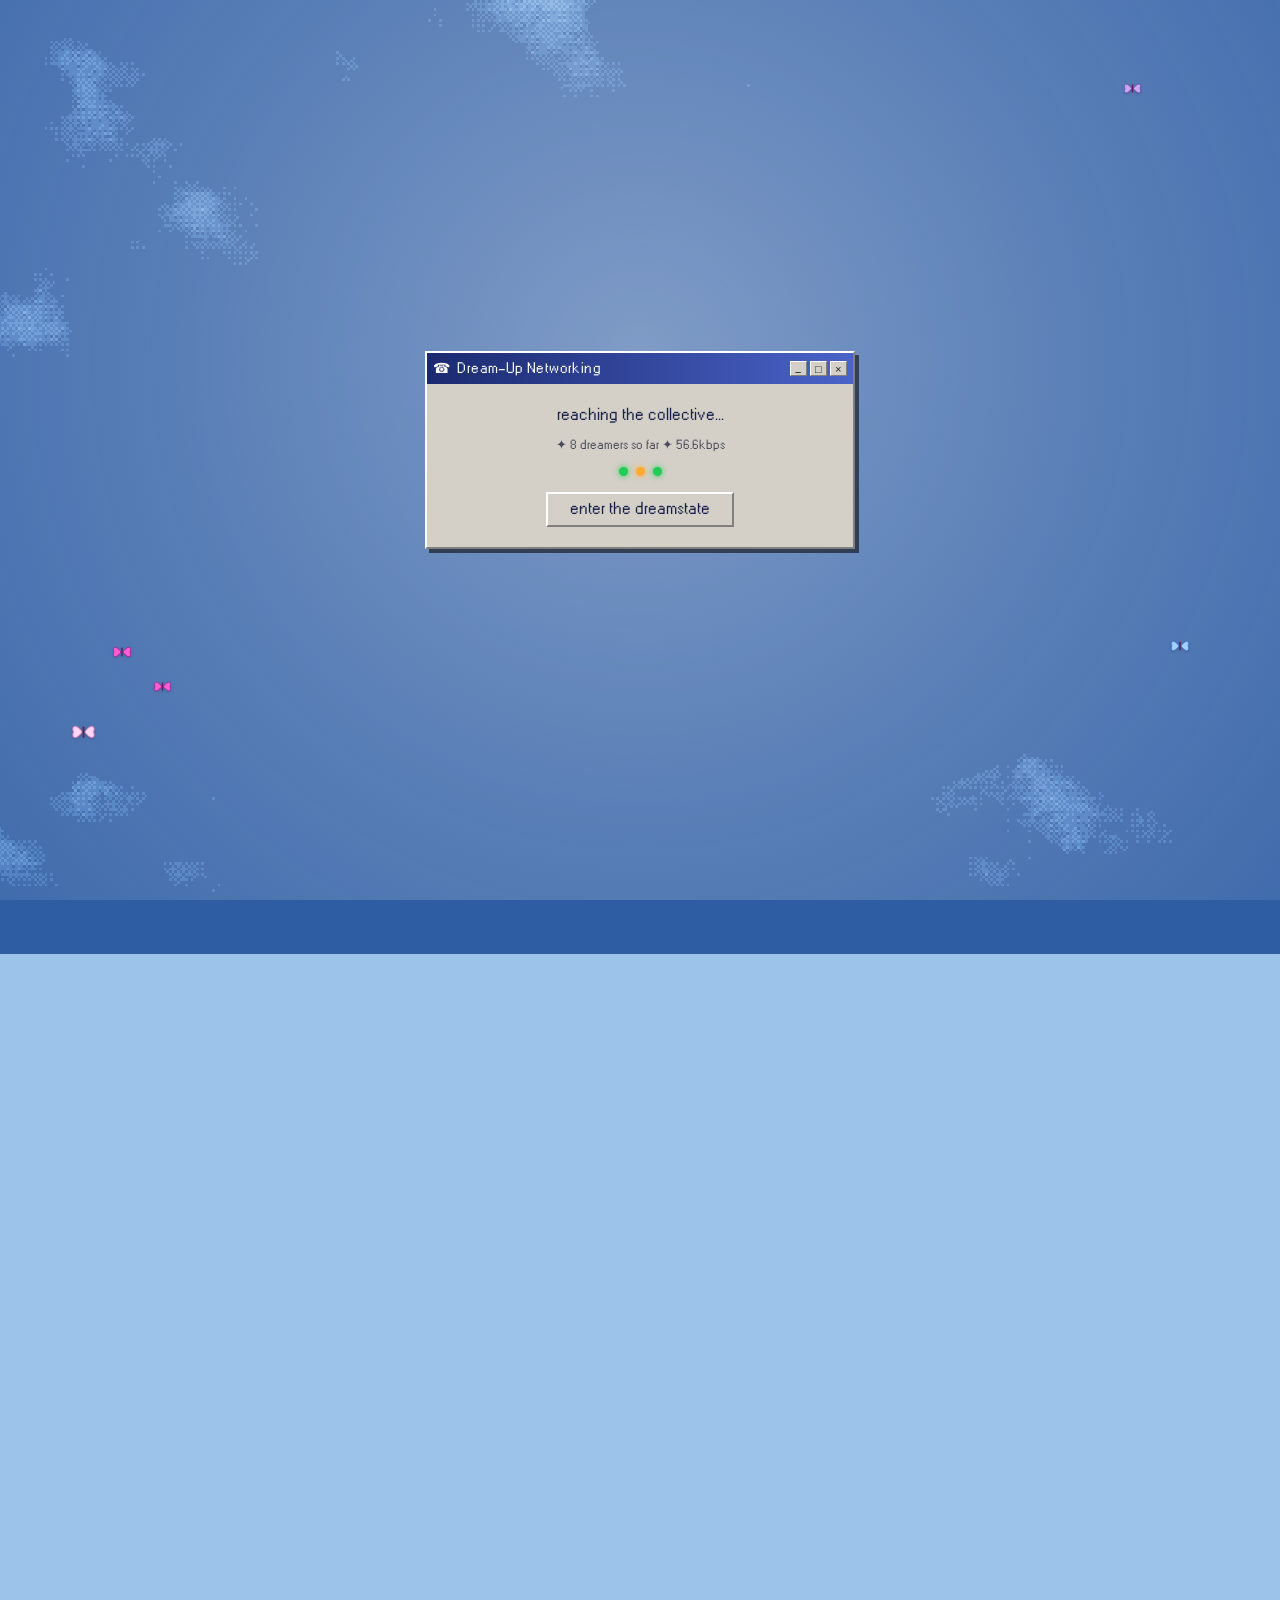
<file: index.html>
<!DOCTYPE html>
<html lang="en">
  <head>
    <meta charset="UTF-8" />
    <meta name="viewport" content="width=device-width, initial-scale=1.0, viewport-fit=cover" />
    <link rel="icon" type="image/png" href="./favicon.png" />
    <link rel="apple-touch-icon" href="./favicon.png" />
    <title>it came to me in a dream ✦ dreamspace®</title>
    <meta
      name="description"
      content="it came to me in a dream, an EP by nabii. It started as a dream and now it collects them."
    />
    <script type="module" crossorigin src="./assets/main-CvDB3lQh.js"></script>
    <link rel="modulepreload" crossorigin href="./assets/modulepreload-polyfill-B5Qt9EMX.js">
    <link rel="stylesheet" crossorigin href="./assets/main-R7HRUfw2.css">
  </head>
  <body>
    <!-- ─── landing · dial-up into the dreamstate ─────────────────── -->
    <div class="landing" id="landing">
      <div class="dialup" role="dialog" aria-labelledby="dialupTitle">
        <div class="dialup__bar">
          <span class="dialup__icon" aria-hidden="true">☎</span>
          <span id="dialupTitle">Dream-Up Networking</span>
          <span class="dialup__btns" aria-hidden="true"><i>_</i><i>□</i><i>×</i></span>
        </div>
        <div class="dialup__body">
          <p class="dialup__status">
            reaching the collective<span class="dots" aria-hidden="true"><i>.</i><i>.</i><i>.</i></span>
          </p>
          <p class="dialup__meta">
            ✦ <span id="landingCount">some</span> dreamers so far ✦ 56.6kbps
          </p>
          <div class="dialup__modem" aria-hidden="true">
            <span class="modem-light"></span><span class="modem-light"></span><span class="modem-light"></span>
          </div>
          <button class="btn95 btn95--big" id="enterBtn" type="button">enter the dreamstate</button>
        </div>
      </div>
    </div>

    <!-- ─── page ──────────────────────────────────────────────────── -->
    <div class="skydrift skydrift--far" id="skydriftFar" aria-hidden="true"></div>
    <div class="skydrift" id="skydrift" aria-hidden="true"></div>

    <div class="ds-page" id="page" aria-hidden="true">
      <!-- header -->
      <header class="ds-header">
        <div class="ds-header__logo">
          <span class="ds-header__mark" aria-hidden="true">
            <img src="./assets/logo-clef-BYbn5eFI.png" alt="" width="34" height="26" />
          </span>
          <span class="ds-header__word">dreamspace<sup>®</sup>
            <small>a place for dreamers</small>
          </span>
        </div>
        <div class="ds-header__side">
          ✦ <span id="headerCount">19</span> dreamers so far ✦
        </div>
      </header>

      <!-- nav (the dead pipes are load-bearing) -->
      <nav class="ds-nav">
        <a href="#top">Home</a> <b>|</b>
        <a href="#" id="askLink">Ask</a> <b>|</b>
        <a href="#deposit" id="navDeposit">Deposit</a> <b>|</b>
        <a href="./dreamspace-jar.html">The Dream Jar</a> <b>|</b>
        <a href="#wall">Archive</a> <b>|</b>
        <a href="#" id="navPics">Pics</a>
      </nav>

      <!-- dreams ticker -->
      <div class="ticker ticker--top" aria-hidden="true"><div class="ticker__track" id="marqueeTop"></div></div>

      <!-- columns -->
      <div class="ds-cols" id="top">
        <!-- ═══ left · profile ═══ -->
        <div class="col col--left">
          <h1 class="handle">it came to me in a dream</h1>
          <p class="handle-sub">an EP by <b>nabii</b> ✧ out now</p>

          <table class="pic-table"><tbody><tr>
            <td class="pic-cell">
              <span class="pic-frame">
                <canvas id="avatarCanvas" width="170" height="170" aria-label="nabii, it came to me in a dream, cover art"></canvas>
              </span>
            </td>
            <td class="pic-side">
              <span class="pic-quote">come hang!! do u dare to dream? ( ˶ˆ ᗜ ˆ˵ )</span>
              <span class="online"><svg viewBox="0 0 12 12" width="12" height="12" aria-hidden="true"><circle cx="6" cy="3.4" r="2.4" fill="#ff7700"/><path d="M1.5 11 C1.5 7.8 3.5 6.6 6 6.6 C8.5 6.6 10.5 7.8 10.5 11 Z" fill="#ff7700"/></svg> <b>Awake Somewhere!</b></span>
            </td>
          </tr></tbody></table>

          <p class="meta-lines">
            Last dream in: <span id="lastLogin">tonight</span><br />
            <b>Mood in here:</b> <span class="mood" id="mood">half asleep, on purpose :)</span><br />
            View My: <a href="#wall">Dreams</a> | <a href="./dreamspace-jar.html">Dream Jar</a> |
            <a href="#" id="viewPics">Pics</a>
          </p>

          <!-- how long left -->
          <div class="pbox pbox--count">
            <div class="pbox__h" id="countHead">meet me here...</div>
            <div class="pbox__b countdown" id="countdown">
              <span class="cd">
                <span class="cd__unit"><b class="cd__n" id="cdD">--</b><i>days</i></span>
                <span class="cd__unit"><b class="cd__n" id="cdH">--</b><i>hrs</i></span>
                <span class="cd__unit"><b class="cd__n" id="cdM">--</b><i>min</i></span>
                <span class="cd__unit"><b class="cd__n" id="cdS">--</b><i>sec</i></span>
              </span>
              <span class="cd__note" id="cdNote">out now ✧ go and listen</span>
              <a class="tix" id="cdLink" href="https://ascent.ffm.to/itcametomeinadream?utm_id=97760_v0_s00_e0_tv6_a1dennhbb7jvro&amp;utm_source=ig&amp;utm_medium=social&amp;utm_content=link_in_bio&amp;fbclid=PAZXh0bgNhZW0CMTEAcGRvZgJzcnRjBmFwcF9pZA85MzY2MTk3NDMzOTI0NTkAAafj0bwKF_a3Qm_1DIb47fhbRqjFbt5AlOlwhr43Sj8VcdEQzEGw_YktFi-sFw_aem_B5c0WLOwhspOTcdMmwPaRA" target="_blank" rel="noopener noreferrer">listen now ✧</a>
            </div>
          </div>

          <!-- contact -->
          <div class="pbox pbox--here">
            <div class="pbox__h">While you're here</div>
            <div class="contact-grid">
              <a href="#deposit" id="contactDeposit"><svg viewBox="0 0 16 12" width="16" height="12" aria-hidden="true"><rect x="0.5" y="0.5" width="15" height="11" fill="#ffe9a8" stroke="#8a6d1a"/><path d="M0.5 0.5 L8 7 L15.5 0.5" fill="none" stroke="#8a6d1a"/></svg> Deposit a Dream</a>
              <a href="#" id="contactIM"><svg viewBox="0 0 16 14" width="16" height="14" aria-hidden="true"><path d="M1 1 H15 V10 H6 L2.5 13 V10 H1 Z" fill="#bfe0ff" stroke="#2b5f9e"/></svg> Instant Dream</a>
              <a href="https://ascent.ffm.to/itcametomeinadream?utm_id=97760_v0_s00_e0_tv6_a1dennhbb7jvro&amp;utm_source=ig&amp;utm_medium=social&amp;utm_content=link_in_bio&amp;fbclid=PAZXh0bgNhZW0CMTEAcGRvZgJzcnRjBmFwcF9pZA85MzY2MTk3NDMzOTI0NTkAAafj0bwKF_a3Qm_1DIb47fhbRqjFbt5AlOlwhr43Sj8VcdEQzEGw_YktFi-sFw_aem_B5c0WLOwhspOTcdMmwPaRA" id="contactPlay" target="_blank" rel="noopener noreferrer"><img class="ico" src="./assets/headphones-BCdml9te.png" alt="" width="16" height="16" /> Play nabii</a>
              <a class="tix" href="https://ascent.ffm.to/itcametomeinadream?utm_id=97760_v0_s00_e0_tv6_a1dennhbb7jvro&amp;utm_source=ig&amp;utm_medium=social&amp;utm_content=link_in_bio&amp;fbclid=PAZXh0bgNhZW0CMTEAcGRvZgJzcnRjBmFwcF9pZA85MzY2MTk3NDMzOTI0NTkAAafj0bwKF_a3Qm_1DIb47fhbRqjFbt5AlOlwhr43Sj8VcdEQzEGw_YktFi-sFw_aem_B5c0WLOwhspOTcdMmwPaRA" target="_blank" rel="noopener noreferrer"><img class="ico" src="[data-uri]" alt="" width="14" height="14" /> Listen now</a>
            </div>
          </div>

          <!-- song -->
          <div class="pbox" id="player">
            <div class="pbox__h">Profile Song
              <img class="ico ico--h" src="./assets/headphones-BCdml9te.png" alt="" width="15" height="15" />
            </div>
            <div class="pbox__b song">
              <span class="song__now">
                <img class="ico" src="[data-uri]" alt="" width="12" height="12" />
                <b id="songTitle">LonelyLonelyLonely ♡</b> by nabii
              </span>
              <span class="song__row">
                <button class="btn95 btn95--play" id="songPlay" type="button">
                  <img src="[data-uri]" alt="" width="10" height="10" /> play
                </button>
                <button class="btn95 btn95--play" id="songStop" type="button" disabled>
                  <img src="[data-uri]" alt="" width="9" height="10" /> stop
                </button>
                <span class="eq" id="eq" aria-hidden="true"><i></i><i></i><i></i><i></i><i></i></span>
                <span class="song__time" id="songTime">0:00</span>
              </span>
              <span class="song__vol">
                <img class="ico" src="./assets/headphones-BCdml9te.png" alt="" width="13" height="13" />
                <input
                  class="vol"
                  id="songVol"
                  type="range"
                  min="0"
                  max="100"
                  value="45"
                  aria-label="volume"
                />
              </span>
              <label class="dialup-toggle">
                <input type="checkbox" id="lofiToggle" checked />
                <span class="dialup-toggle__led" aria-hidden="true"></span>
                <span class="dialup-toggle__label">flip phone filter</span>
              </label>
              <ol class="playlist" id="playlist"></ol>
              <span class="song__note">nabii ✦ it came to me in a dream</span>
            </div>
          </div>

          <!-- interests -->
          <div class="pbox pbox--into">
            <div class="pbox__h">What nabii's into</div>
            <table class="int-table"><tbody>
              <tr><td>Music:</td><td>it came to me in a dream, on repeat ( &#9679;&#7447;&#9679; )?</td></tr>
              <tr><td>Movies:</td><td>inception, soul</td></tr>
              <tr><td>Television:</td><td>the weather channel (clouds only)</td></tr>
              <tr><td>Books:</td><td>dream journals, mostly unfinished</td></tr>
              <tr><td>Heroes:</td><td>everyone who still dreams ♥</td></tr>
            </tbody></table>
          </div>

          <!-- hit counter -->
          <div class="pbox pbox--counter">
            <div class="pbox__h pbox__h--plain">dreams collected so far:</div>
            <div class="pbox__b counter-box">
              <span class="counter" id="counterDigits" role="status" aria-label="dreams held">000000</span>
              <span class="counter-sub">yours would make <b id="dreamerNo">#?</b> ✧ <a href="#deposit">go on then</a></span>
            </div>
          </div>

          <!-- badges -->
          <div class="badges" aria-label="buttons">
            <a class="badge badge--sky" href="#deposit">DREAMS<br />WELCOME ☁</a>
            <a class="badge badge--gig" href="./dreamspace-jar.html">10·09·26<br />WORKERS CLUB</a>
            <a class="badge badge--gray" href="#" id="badgeSleep">best viewed<br />in your sleep</a>
          </div>

          <div class="construction">🚧 still being built, probably forever 🚧</div>
        </div>

        <!-- ═══ right · the wall ═══ -->
        <div class="col col--right">
          <div class="pbox pbox--form" id="deposit">
            <div class="pbox__h">Deposit a dream</div>

            <div class="form-body" id="formPanel">
              <div class="field">
                <textarea id="dreamText" maxlength="600" rows="4" placeholder="i dream of..." spellcheck="true"></textarea>
                <span class="char-count"><span id="charCount">0</span>/600</span>
              </div>
              <div class="hp" aria-hidden="true">
                <label for="dreamWebsite">website</label>
                <input id="dreamWebsite" name="website" type="text" tabindex="-1" autocomplete="off" />
              </div>
              <div class="form-row">
                <label class="form-label" for="dreamerName">love from</label>
                <input id="dreamerName" type="text" maxlength="40" placeholder="a name, an initial, or leave it anonymous" />
              </div>
              <div class="form-row">
                <span class="form-label" id="showMeLabel">show me...</span>
                <fieldset class="choice" aria-labelledby="showMeLabel">
                  <legend class="sr-only">show me…</legend>
                  <label class="choice__opt"><input type="radio" name="printMode" value="self" checked /><span class="btn95 btn95--toggle">my own dream</span></label>
                  <label class="choice__opt"><input type="radio" name="printMode" value="other" /><span class="btn95 btn95--toggle">a stranger's dream</span></label>
                </fieldset>
              </div>
              <p class="form-note">thanks to everyone who came ♥ the ep is out now ✧</p>
              <p class="form-said" id="formSaid" role="status"></p>
              <div class="form-foot">
                <button class="btn95 btn95--go" id="depositBtn" type="button" disabled>deposit dream</button>
              </div>
            </div>

            <!-- depositing / confirmation -->
            <div class="form-body done" id="donePanel" hidden>
              <h2 class="done__title" id="doneTitle">your dream is being deposited</h2>
              <div class="progress95" role="progressbar" aria-label="depositing"><div class="progress95__bar" id="progressBar"></div></div>
              <p class="done__sub" id="doneSub">sending it off…</p>
              <div class="receipt" id="receipt" hidden>
                <div class="receipt__head">✂ - - - - - DREAM DEPOSIT - - - - - ✂</div>
                <div class="receipt__kind" id="receiptKind">one (1) dream</div>
                <div class="receipt__text" id="receiptText"></div>
                <div class="receipt__name" id="receiptName"></div>
                <div class="receipt__foot">thank you for dreaming ✧ keep this slip</div>
              </div>
              <button class="btn95 btn95--go" id="againBtn" type="button" hidden>keep dreaming</button>
            </div>
          </div>

          <div class="sec-h">Blurbs</div>
          <div class="blurbs">
            <h3>About the EP:</h3>
            <p>
              I think the beautiful thing about collaboration is how an idea transforms and
              evolves as each new person shapes it with their presence
            </p>
            <p>
              All the possibilities that are formed and the outcomes that are ultimately chosen
              from its kinetic energy.
            </p>
            <p>
              This whole project and past year has been incredibly collaborative and I feel
              beyond blessed to know and to be working with such inspired, talented and kind
              people. The ideas you see in the nabii universe have been shaped and developed
              through many thoughtful deliberations and even passing conversations - blossoming
              into these new ideas through the love and care of everyone involved. &lt;3
            </p>
            <p>
              This EP quite literally came to me in a dream. I remember waking from a dream in
              the morning September 2025 and writing in my notes &lsquo;it came to me in a
              dream&rsquo; and something along the lines of &lsquo;don&rsquo;t lose
              sight&hellip;it&rsquo;s about a feeling&rsquo;. Before promptly falling back
              asleep. Sometimes I feel as though my dreams are a portal to understanding and
              connection - speaking to me or through me like I am a vessel. Sometimes I have a
              dream and days, weeks or even years later that exact dream happens in my waking
              life. Most of the time when I wake up knowing or feeling as though my dream holds
              weight it usually does. But sometimes I&rsquo;ll have less pleasant,
              incomprehensible and seemingly meaningless dreams that feel like nightmares. That
              part I feel is subconscious fears manifesting&hellip;(i often don&rsquo;t give it
              that much thought or meaning)
            </p>
            <p>
              The collective unconscious is an ineffable thing to me, I feel we are all connected
              in some way and maybe one of the ways is through our dreams. I hope you&rsquo;re
              still dreaming and if you haven&rsquo;t in a while I hope you find new ways of
              dreaming. (there are limitless possibilities in the dreamstate - so why
              wouldn&rsquo;t you keep dreaming!) The feeling of this EP is an uplifting hopeful
              euphoria that washes over you in flashes of blue and white. Thanks for stopping
              by! &lt;3
            </p>
            <h3>About me:</h3>
            <p>
              i exist in the delusion. the dream state is a recurring, daily feeling i keep
              throwing myself into. the sense to find euphoria in any moment i find myself in.
              is it to escape? is it to reminisce? whatever it is, i find living in my daydreams a
              chase for purpose, which can bring me back to reality ♡
            </p>

            <p class="glitter-line">in a world that feels hopeless<span class="qqq" aria-hidden="true">????</span><br />do you still dream?</p>
            <p>r u ready??</p>
            <h3>What nabii wants:</h3>
            <p>
              just drop whatever it is ♥ leave a dream in the box up top and see where it
              lands ✧
            </p>
          </div>

          <div class="sec-h">News</div>
          <div class="posts">
            <span class="floaty floaty--zzz" aria-hidden="true">zzZ</span>
            <span class="floaty floaty--dream" aria-hidden="true">dream on</span>

            <!-- post 1 · the gig (the whole reason) -->
            <article class="post">
              <div class="post__date">Sep 10 2026 7:05 pm</div>
              <div class="post__meta"><span id="post1Notes">0 Notes</span> - <a href="./dreamspace-jar.html">View Post</a> - <a href="#" id="reblogLink">Reblog</a></div>
              <div class="post__tags">#dream deposit #music #idk how to tag this</div>
              <h2 class="post__title">NABII: it came to me in a dream</h2>
              <p class="post__ital">
                Sep 10th 2026<br />@ Workers Club<br />naarm (melbourne)<br />♫⋆｡♪ ₊˚♬ﾟ.
              </p>
              <p class="post__tix"><a class="tix" href="https://ascent.ffm.to/itcametomeinadream?utm_id=97760_v0_s00_e0_tv6_a1dennhbb7jvro&amp;utm_source=ig&amp;utm_medium=social&amp;utm_content=link_in_bio&amp;fbclid=PAZXh0bgNhZW0CMTEAcGRvZgJzcnRjBmFwcF9pZA85MzY2MTk3NDMzOTI0NTkAAafj0bwKF_a3Qm_1DIb47fhbRqjFbt5AlOlwhr43Sj8VcdEQzEGw_YktFi-sFw_aem_B5c0WLOwhspOTcdMmwPaRA" target="_blank" rel="noopener noreferrer">listen now →</a></p>
              <p class="post__feat">featuring dreamers:</p>
              <p class="post__names" id="featuring"><b>phoenix</b><b>girl from nowhere</b><b>LUCID X0</b><b>nabii — stay 4 eva</b></p>
              <pre class="kaomoji" aria-hidden="true">
      ♪ ∧,,,∧
  (( (  ̳• ω • ̳)      zzZ
     /    づ☁
    (_ノ(_)  ))  ♪

 ☁         ∧,,,∧ ♪
     zzZ (( (´꒳`* )
          ヽ    つ ))
♪         (_)(_)      ☁</pre>
            </article>

            <!-- post 2 · the tour, still all to be announced -->
            <article class="post">
              <div class="post__date">October 2026</div>
              <div class="post__meta"><span>soon</span> - <a href="#mailbox">Get told first</a></div>
              <div class="post__tags">#asia tour #october #tba</div>
              <h2 class="post__title post__title--small">ASIA TOUR ✧ OCTOBER</h2>
              <pre class="kaomoji" aria-hidden="true">
   ✈  ｡ ✧    ☁
      ∧,,,∧    ｡ ☁
   ( ｡•ω•｡)づ ♡
    づ    づ   ✧
  ｡ ☁    ｡  ✈</pre>
              <p class="post__ital">
                taking it over there in october ｡✧ cities and dates are still being sorted, so
                everything is TBA for now ☁ she promises she's working on it
              </p>
              <p><a class="post__cta" href="#mailbox">tell me when it's real →</a></p>
            </article>

            <!-- post 3 · the jar -->
            <article class="post">
              <div class="post__date" id="post2Date">tonight</div>
              <div class="post__meta"><span id="post2Notes">0 Notes</span> - <a href="./dreamspace-jar.html">View Post</a></div>
              <div class="post__tags">#the dream jar #projection #it runs all night</div>
              <h2 class="post__title post__title--small">THE DREAM JAR</h2>
              <pre class="kaomoji kaomoji--jar" aria-hidden="true">
      ___________
      \_________/
     .-'         '-.
    |  ☁   z z z    |
    |    ♡    ☁     |
    |  ✧   ♪    ☾   |
     '-.__________.-'</pre>
              <p class="post__ital"><span id="jarCount">some</span> dreams held so far. every deposit drops in live.</p>
              <p><a class="post__cta" href="./dreamspace-jar.html">watch the dream jar fill →</a></p>
            </article>
          </div>

          <!-- comments wall -->
          <div class="sec-h">Stay in touch ✧</div>
          <div class="pbox pbox--mail" id="mailbox">
            <div class="mail-body">
              <p class="mail-note">
                leave an email and nabii will nudge you when there's a new one. no spam, she can
                barely remember to send anything ♡
              </p>
              <form class="mail-form" id="mailForm" novalidate>
                <span class="hp" aria-hidden="true">
                  <label for="mailWebsite">website</label>
                  <input id="mailWebsite" name="website" type="text" tabindex="-1" autocomplete="off" />
                </span>
                <label class="sr-only" for="mailEmail">your email</label>
                <input
                  id="mailEmail"
                  type="email"
                  inputmode="email"
                  autocomplete="email"
                  maxlength="160"
                  placeholder="you@somewhere.nice"
                />
                <button class="btn95 btn95--go" id="mailBtn" type="submit">keep me posted</button>
              </form>
              <p class="mail-said" id="mailSaid" role="status"></p>
            </div>
          </div>

          <div class="sec-h" id="wall">Dreamers' Comments</div>
          <!-- deposit = leave a comment -->
          <div class="wall-head">showing <b id="wallShown">0</b> of <b id="wallTotal">0</b> ✦ freshest first</div>
          <div class="wall" id="wallList"></div>
          <div class="wall-foot"><a href="./dreamspace-jar.html">view the rest inside the dream jar →</a></div>

          <p class="credits">
            it came to me in a dream · est. 1999✧2026 · every dream here belongs to
            whoever wrote it · <a href="./about.html">credits</a>
          </p>
        </div>
      </div>

      <!-- dithered sky strip along the bottom, like the art peeking under the page -->
      </div>

    <!-- ─── DreamIM · instant dreams from strangers ───────────────── -->
    <div class="aim" id="aim" hidden role="dialog" aria-labelledby="aimTitle">
      <div class="aim__bar" id="aimBar">
        <span class="aim__icon" aria-hidden="true">☁</span>
        <span id="aimTitle">DreamIM</span>
        <button class="aim__x" id="aimClose" type="button" aria-label="close">×</button>
      </div>
      <div class="aim__warn" id="aimWarn">you have received a dream from a stranger.</div>
      <div class="aim__body" id="aimBody"></div>
      <div class="aim__foot">
        <button class="btn95" id="aimAnother" type="button">another ✧</button>
        <button class="btn95" id="aimOk" type="button">ok</button>
      </div>
    </div>

    <!-- ─── Pics ──────────────────────────────────────────────────────
         Three windows open at once, each with its own roll of film to
         page through, because one window at a time felt like a filing
         cabinet rather than photos spread on a table. Built in JS. -->
    <div class="picdesk" id="picdesk" hidden></div>

    <!-- sparkle cursor trail layer -->
    <div class="sparkles" id="sparkles" aria-hidden="true"></div>

  </body>
</html>
</file>
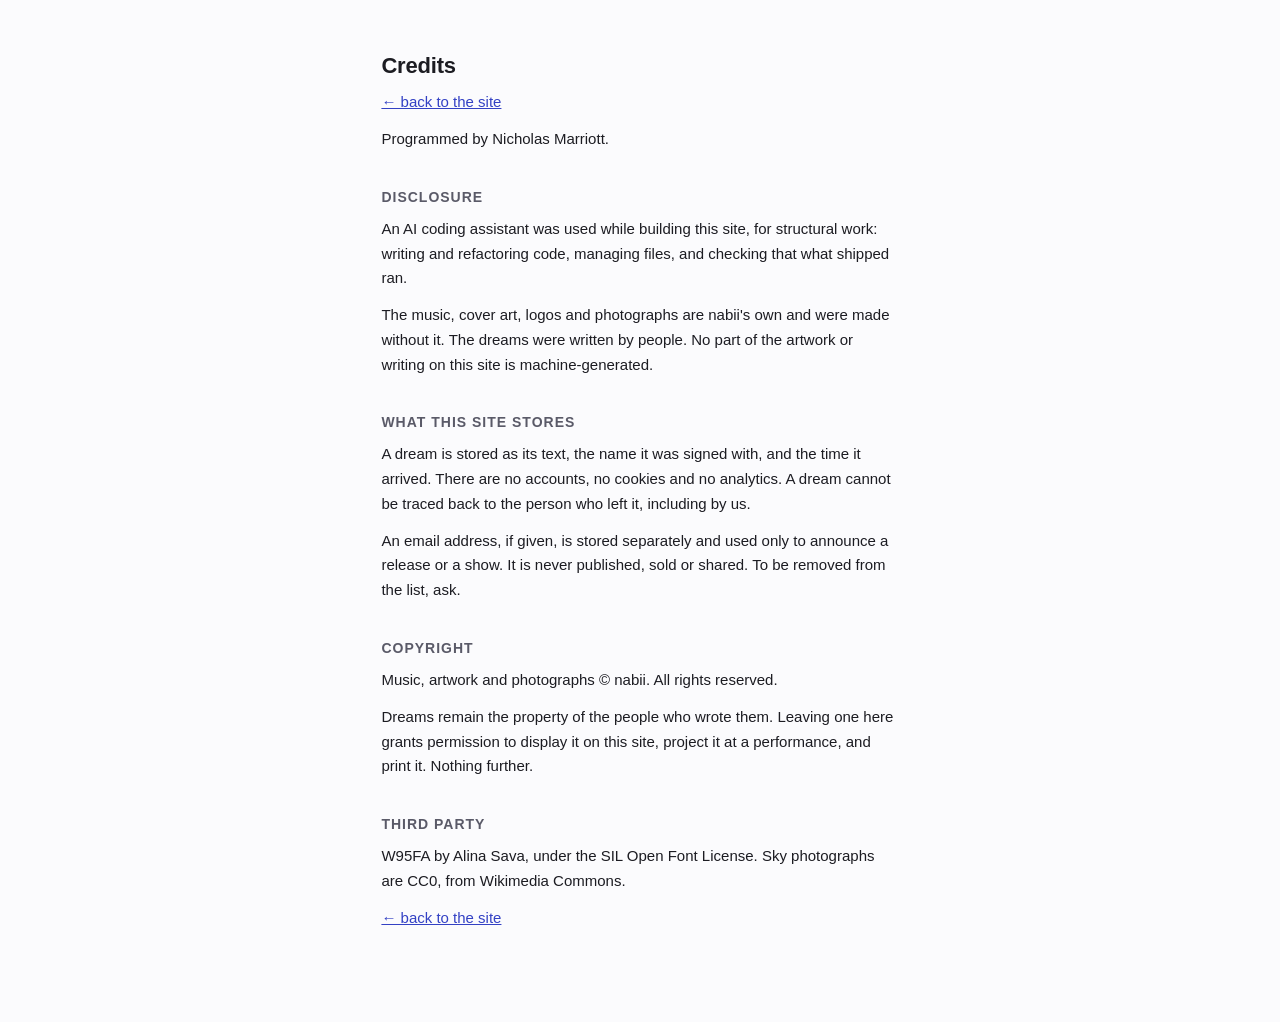
<file: about.html>
<!DOCTYPE html>
<html lang="en">
  <head>
    <meta charset="UTF-8" />
    <meta name="viewport" content="width=device-width, initial-scale=1.0" />
    <link rel="icon" type="image/png" href="./favicon.png" />
    <title>Credits — it came to me in a dream</title>
    <meta name="description" content="Credits, disclosure and copyright." />
    <meta name="robots" content="noindex" />
    <script type="module" crossorigin src="./assets/modulepreload-polyfill-B5Qt9EMX.js"></script>
    <link rel="stylesheet" crossorigin href="./assets/about-Cbhr47Wy.css">
  </head>
  <body class="about">
    <main>
      <h1>Credits</h1>

      <p><a href="/">← back to the site</a></p>

      <p>Programmed by Nicholas Marriott.</p>

      <h2>Disclosure</h2>
      <p>
        An AI coding assistant was used while building this site, for structural work:
        writing and refactoring code, managing files, and checking that what shipped ran.
      </p>
      <p>
        The music, cover art, logos and photographs are nabii's own and were made without it.
        The dreams were written by people. No part of the artwork or writing on this site is
        machine-generated.
      </p>

      <h2>What this site stores</h2>
      <p>
        A dream is stored as its text, the name it was signed with, and the time it arrived.
        There are no accounts, no cookies and no analytics. A dream cannot be traced back to
        the person who left it, including by us.
      </p>
      <p>
        An email address, if given, is stored separately and used only to announce a release or
        a show. It is never published, sold or shared. To be removed from the list, ask.
      </p>

      <h2>Copyright</h2>
      <p>
        Music, artwork and photographs &copy; nabii. All rights reserved.
      </p>
      <p>
        Dreams remain the property of the people who wrote them. Leaving one here grants
        permission to display it on this site, project it at a performance, and print it.
        Nothing further.
      </p>

      <h2>Third party</h2>
      <p>
        W95FA by Alina Sava, under the SIL Open Font License.
        Sky photographs are CC0, from Wikimedia Commons.
      </p>

      <p><a href="/">← back to the site</a></p>
    </main>
  </body>
</html>
</file>
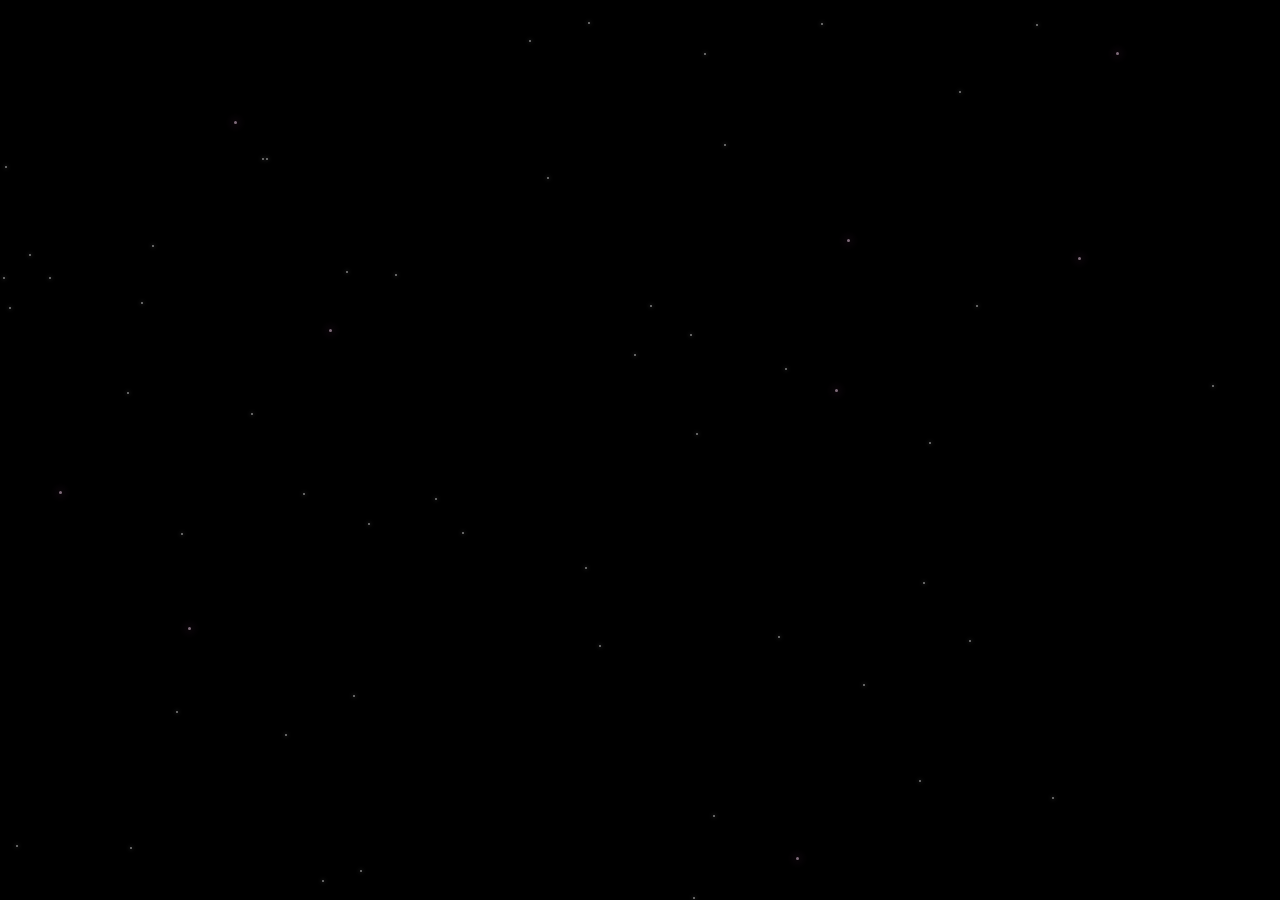
<file: dreamspace-jar.html>
<!DOCTYPE html>
<html lang="en">
  <head>
    <meta charset="UTF-8" />
    <meta name="viewport" content="width=device-width, initial-scale=1.0" />
    <link rel="icon" type="image/png" href="./favicon.png" />
    <link rel="apple-touch-icon" href="./favicon.png" />
    <title>the dream jar ✦ projection</title>
    <meta name="description" content="Every dream left tonight, on a wall." />
    <script type="module" crossorigin src="./assets/dreamspaceJar-BJtOwwzF.js"></script>
    <link rel="modulepreload" crossorigin href="./assets/modulepreload-polyfill-B5Qt9EMX.js">
    <link rel="stylesheet" crossorigin href="./assets/dreamspaceJar-BwmYEiwU.css">
  </head>
  <body>
    <!-- the whole page is this: dreams, nothing else -->
    <div class="stars" id="stars" aria-hidden="true"></div>
    <main class="wall" id="wall" aria-live="polite"></main>

    <!-- shown only while the mouse is moving, so setup is possible and the
         projection stays clean the rest of the night -->
    <div class="chrome" id="chrome">
      <a href="./">← back</a>
      <span class="chrome__count"><b id="count">0</b> in the dream jar</span>
      <span class="chrome__state" id="state">connecting</span>
    </div>

  </body>
</html>
</file>
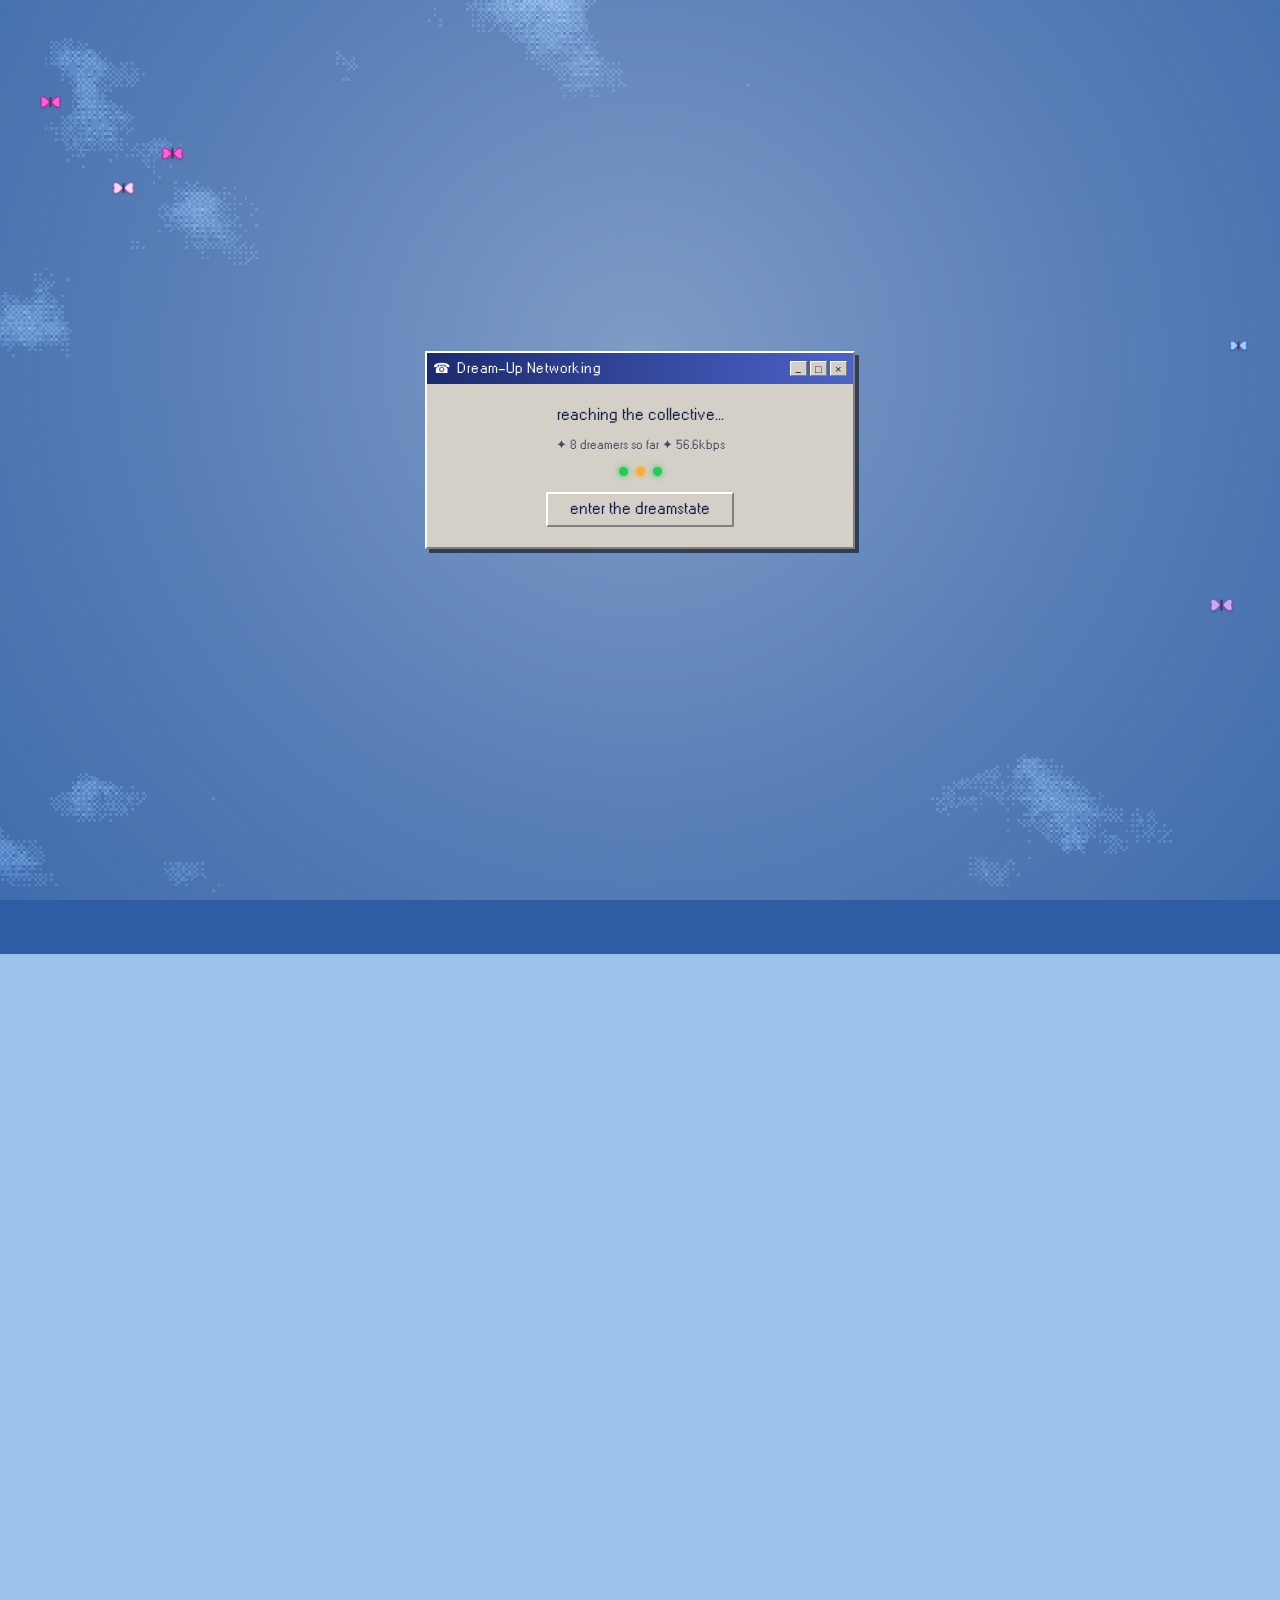
<file: dreamspace.html>
<!DOCTYPE html>
<html lang="en">
  <head>
    <meta charset="UTF-8" />
    <link rel="canonical" href="./" />
    <meta http-equiv="refresh" content="0; url=/" />
    <title>it came to me in a dream</title>
  </head>
  <body>
    <p>this lives at <a href="/">the front door</a> now.</p>
    <script>
      location.replace('/' + location.search + location.hash)
    </script>
  </body>
</html>
</file>
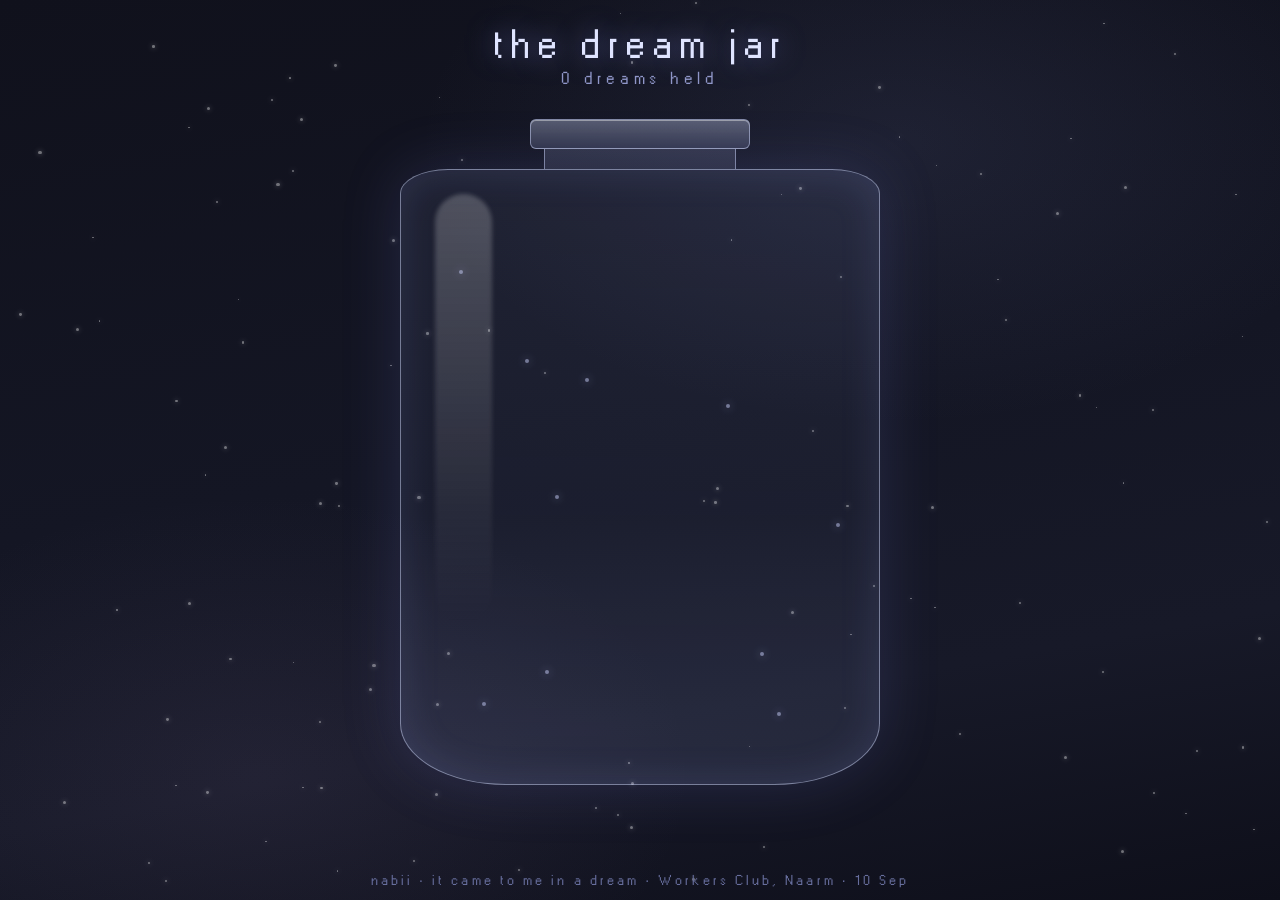
<file: jar.html>
<!DOCTYPE html>
<html lang="en">
  <head>
    <meta charset="UTF-8" />
    <meta name="viewport" content="width=device-width, initial-scale=1.0" />
    <link rel="icon" type="image/svg+xml" href="./favicon.svg" />
    <title>the dream jar — nabii</title>
    <meta name="description" content="Every dream deposited, held in one jar." />
    <script type="module" crossorigin src="./assets/jar-n1GsYxLH.js"></script>
    <link rel="modulepreload" crossorigin href="./assets/modulepreload-polyfill-B5Qt9EMX.js">
    <link rel="stylesheet" crossorigin href="./assets/jar-bJed4quG.css">
  </head>
  <body>
    <div class="night" aria-hidden="true"></div>
    <div class="stars" id="stars" aria-hidden="true"></div>

    <header class="jar-head">
      <h1>the dream jar</h1>
      <p><span id="count">0</span> dreams held</p>
    </header>

    <main class="jar-wrap">
      <div class="jar">
        <div class="jar__lid"></div>
        <div class="jar__neck"></div>
        <div class="jar__glass">
          <div class="jar__shine" aria-hidden="true"></div>
          <div class="jar__dreams" id="jarDreams" aria-live="polite"></div>
        </div>
      </div>
    </main>

    <p class="latest" id="latest" aria-live="polite"></p>

    <footer class="jar-foot">nabii · it came to me in a dream · Workers Club, Naarm · 10 Sep</footer>

  </body>
</html>
</file>
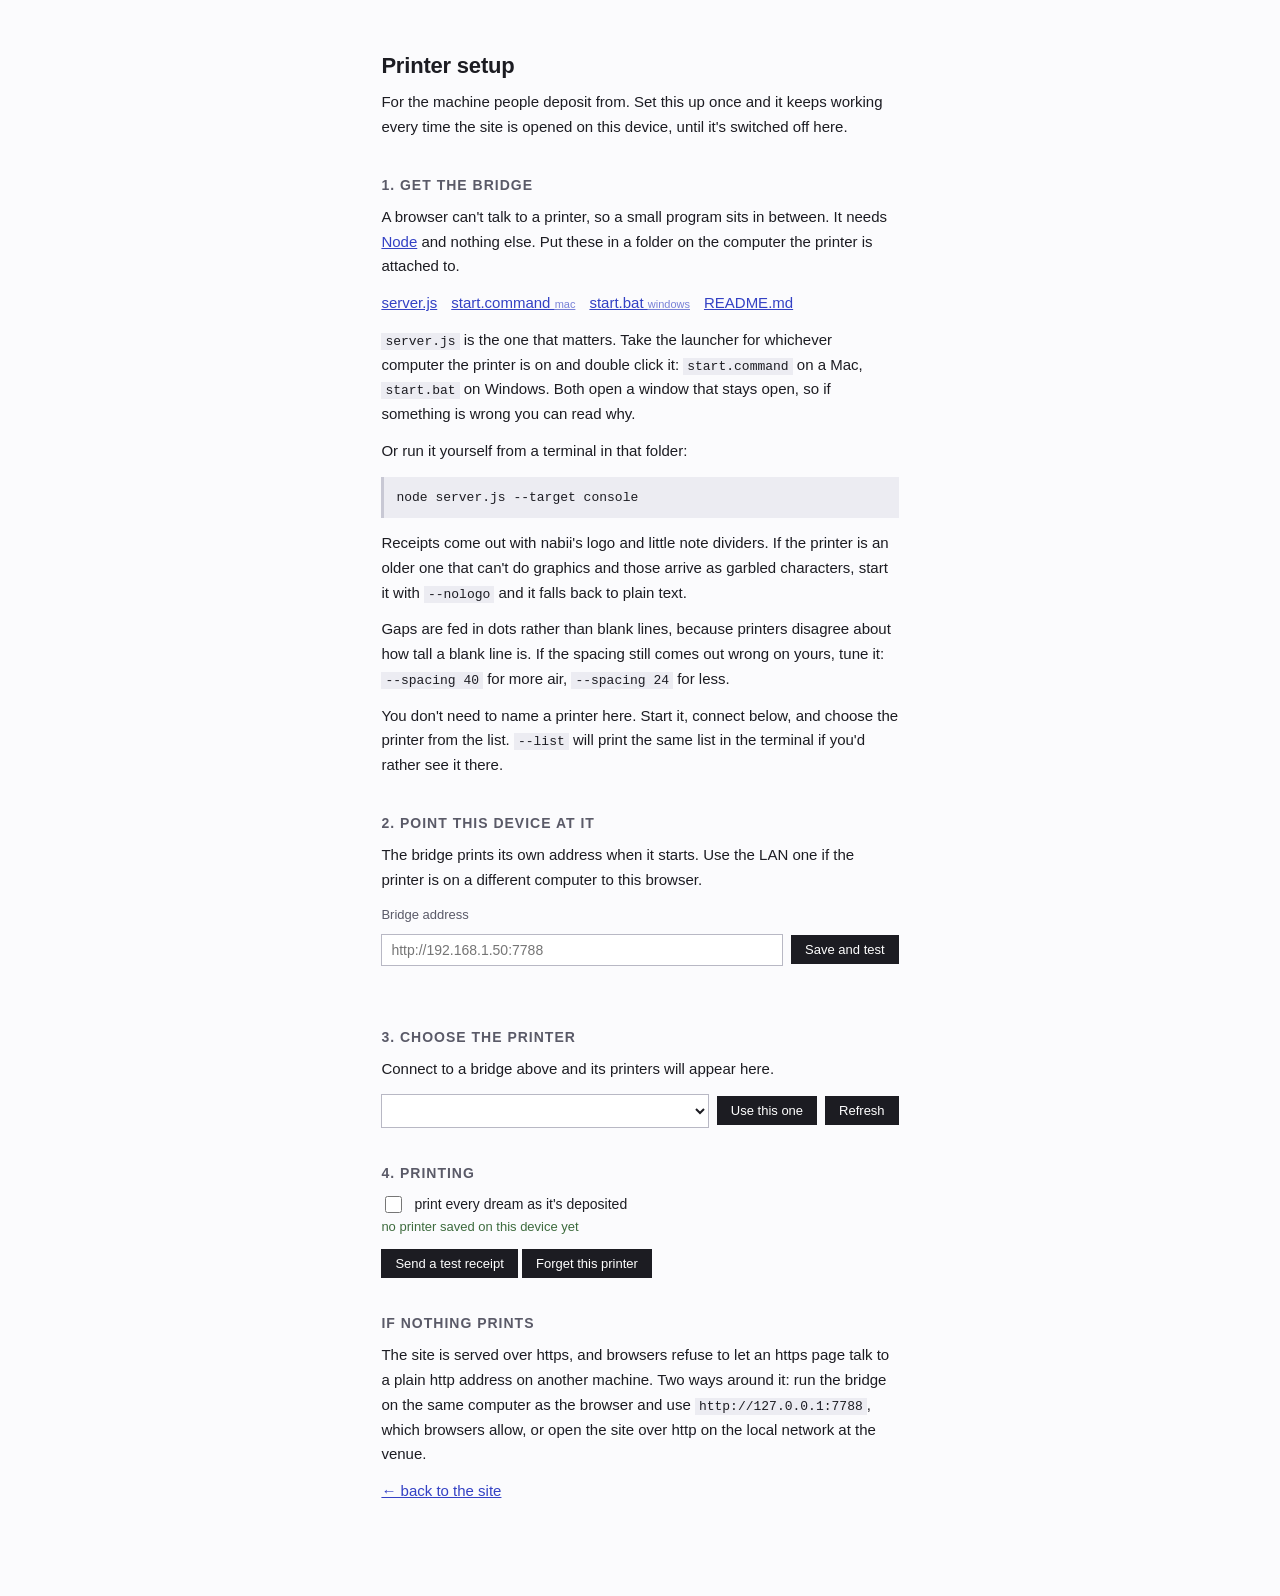
<file: printer.html>
<!DOCTYPE html>
<html lang="en">
  <head>
    <meta charset="UTF-8" />
    <meta name="viewport" content="width=device-width, initial-scale=1.0" />
    <link rel="icon" type="image/png" href="./favicon.png" />
    <title>Printer setup</title>
    <meta name="robots" content="noindex, nofollow" />
    <script type="module" crossorigin src="./assets/printer-VRo_SqM8.js"></script>
    <link rel="modulepreload" crossorigin href="./assets/modulepreload-polyfill-B5Qt9EMX.js">
    <link rel="stylesheet" crossorigin href="./assets/printer--P-Z7YJn.css">
    <link rel="stylesheet" crossorigin href="./assets/about-Cbhr47Wy.css">
  </head>
  <body class="about">
    <main>
      <h1>Printer setup</h1>
      <p>
        For the machine people deposit from. Set this up once and it keeps working every time the
        site is opened on this device, until it's switched off here.
      </p>

      <h2>1. Get the bridge</h2>
      <p>
        A browser can't talk to a printer, so a small program sits in between. It needs
        <a href="https://nodejs.org" target="_blank" rel="noopener noreferrer">Node</a> and nothing
        else. Put these in a folder on the computer the printer is attached to.
      </p>
      <p class="dl">
        <a href="/bridge/server.js" download>server.js</a>
        <a href="/bridge/start.command" download>start.command <small>mac</small></a>
        <a href="/bridge/start.bat" download>start.bat <small>windows</small></a>
        <a href="/bridge/README.md" download>README.md</a>
      </p>
      <p>
        <code>server.js</code> is the one that matters. Take the launcher for whichever computer
        the printer is on and double click it: <code>start.command</code> on a Mac,
        <code>start.bat</code> on Windows. Both open a window that stays open, so if something is
        wrong you can read why.
      </p>
      <p>Or run it yourself from a terminal in that folder:</p>
      <pre>node server.js --target console</pre>
      <p>
        Receipts come out with nabii's logo and little note dividers. If the
        printer is an older one that can't do graphics and those arrive as
        garbled characters, start it with <code>--nologo</code> and it falls
        back to plain text.
      </p>
      <p>
        Gaps are fed in dots rather than blank lines, because printers
        disagree about how tall a blank line is. If the spacing still comes
        out wrong on yours, tune it: <code>--spacing 40</code> for more air,
        <code>--spacing 24</code> for less.
      </p>
      <p>
        You don't need to name a printer here. Start it, connect below, and choose the printer
        from the list. <code>--list</code> will print the same list in the terminal if you'd
        rather see it there.
      </p>

      <h2>2. Point this device at it</h2>
      <p>
        The bridge prints its own address when it starts. Use the LAN one if the printer is on a
        different computer to this browser.
      </p>
      <form id="setupForm">
        <label for="addr">Bridge address</label>
        <input id="addr" type="text" placeholder="http://192.168.1.50:7788" spellcheck="false" />
        <button type="submit">Save and test</button>
      </form>
      <p class="status" id="status"></p>
      <p class="version" id="version"></p>

      <h2>3. Choose the printer</h2>
      <p id="pickerNote">Connect to a bridge above and its printers will appear here.</p>
      <p class="picker" id="picker" hidden>
        <select id="printerSelect"></select>
        <button type="button" id="useBtn">Use this one</button>
        <button type="button" id="refreshBtn">Refresh</button>
      </p>
      <p class="notes" id="notes"></p>
      <div class="manual" id="manual" hidden>
        <p id="manualWhy"></p>
        <p class="picker">
          <input id="manualInput" type="text" placeholder="COM3" />
          <button type="button" id="manualBtn">Use this one</button>
        </p>
        <p class="notes">
          On windows try the exact printer name from Settings, or a port like
          <code>COM3</code>. On mac try <code>cups:YourPrinterName</code> or a
          <code>/dev/cu.</code> device. A network printer is just its address,
          like <code>192.168.1.50</code>.
        </p>
      </div>

      <h2>4. Printing</h2>
      <label class="switch">
        <input type="checkbox" id="onSwitch" />
        <span>print every dream as it's deposited</span>
      </label>
      <p class="status" id="switchState"></p>
      <p>
        <button type="button" id="testBtn">Send a test receipt</button>
        <button type="button" id="forgetBtn">Forget this printer</button>
      </p>

      <h2>If nothing prints</h2>
      <p>
        The site is served over https, and browsers refuse to let an https page talk to a plain
        http address on another machine. Two ways around it: run the bridge on the same computer as
        the browser and use <code>http://127.0.0.1:7788</code>, which browsers allow, or open the
        site over http on the local network at the venue.
      </p>

      <p><a href="/">← back to the site</a></p>
    </main>
  </body>
</html>
</file>
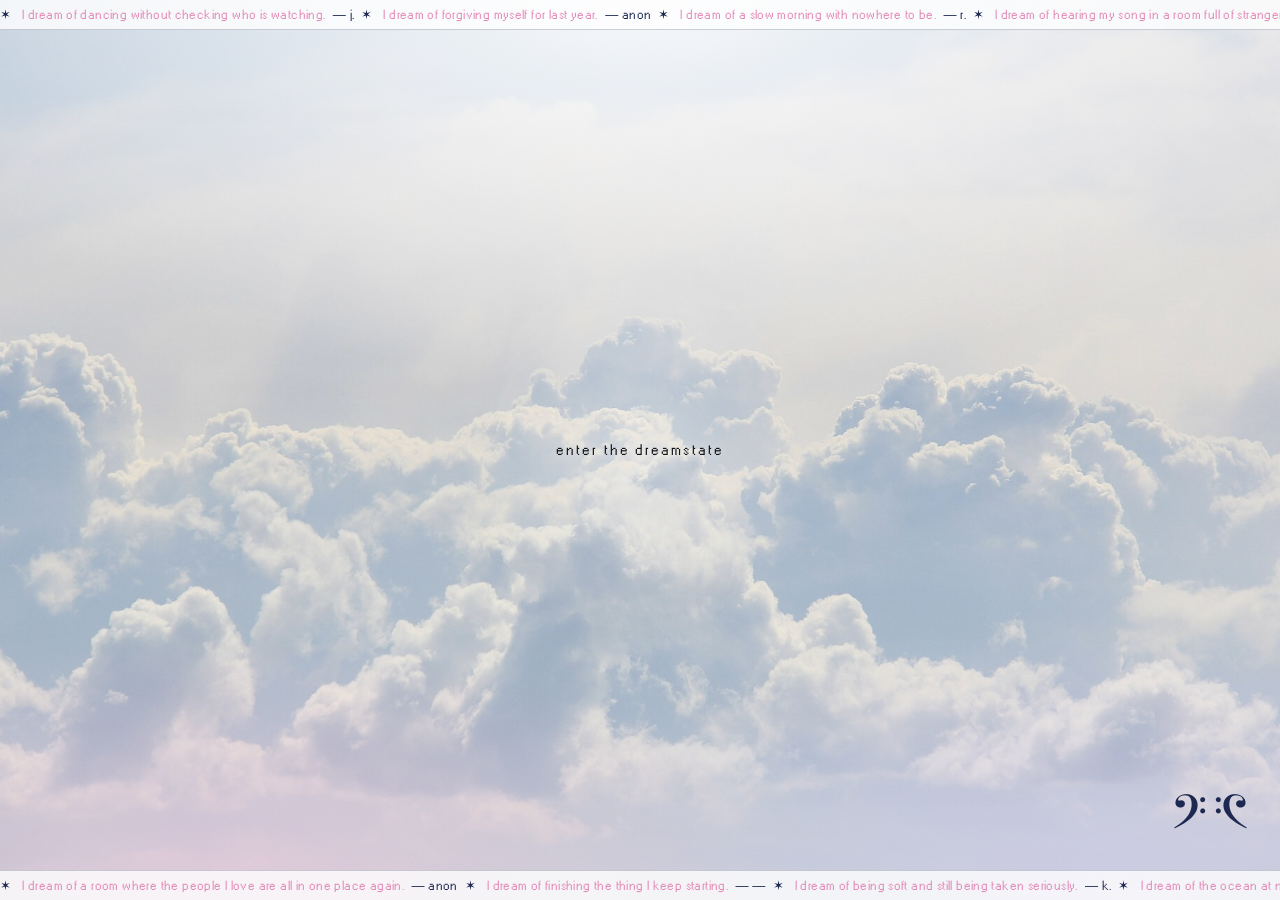
<file: soft.html>
<!DOCTYPE html>
<html lang="en">
  <head>
    <meta charset="UTF-8" />
    <meta name="viewport" content="width=device-width, initial-scale=1.0, viewport-fit=cover" />
    <link rel="icon" type="image/svg+xml" href="./favicon.svg" />
    <title>Dream Deposit — nabii</title>
    <meta
      name="description"
      content="In a world that feels hopeless, do you still dream? Deposit your dreams."
    />
    <link rel="preconnect" href="https://fonts.googleapis.com" />
    <link rel="preconnect" href="https://fonts.gstatic.com" crossorigin />
    <link
      href="https://fonts.googleapis.com/css2?family=Jacquard+12&family=EB+Garamond:ital,wght@0,400;0,500;1,400&display=swap"
      rel="stylesheet"
    />
    <script type="module" crossorigin src="./assets/soft-Cx3Rw0IB.js"></script>
    <link rel="modulepreload" crossorigin href="./assets/modulepreload-polyfill-B5Qt9EMX.js">
    <link rel="stylesheet" crossorigin href="./assets/soft-Cp1HvHdW.css">
  </head>
  <body>
    <!-- ─── atmosphere ────────────────────────────────────────────── -->
    <div class="sky sky--soft" aria-hidden="true"></div>
    <div class="sky sky--vivid" aria-hidden="true"></div>
    <div class="softwash" aria-hidden="true"></div>
    <div class="cloudscape" id="clouds" aria-hidden="true"></div>
    <div class="dreamfield" id="dreamfield" aria-hidden="true"></div>
    <div class="glow" id="cursorGlow" aria-hidden="true"></div>
    <div class="grain" aria-hidden="true"></div>
    <div class="warp" id="warp" aria-hidden="true"></div>
    <div class="sparkles" id="sparkles" aria-hidden="true"></div>

    <!-- ─── scrolling header ──────────────────────────────────────── -->
    <div class="marquee marquee--top" aria-hidden="true">
      <div class="marquee__track" id="marqueeTop">
        <span class="marquee__unit"
          >✶&nbsp;&nbsp;DREAM&nbsp;DEPOSIT&nbsp;&nbsp;✶&nbsp;&nbsp;in a world that
          feels hopeless do you still dream?&nbsp;&nbsp;✶&nbsp;&nbsp;nabii&nbsp;&nbsp;✶&nbsp;&nbsp;it
          came to me in a dream&nbsp;&nbsp;✶&nbsp;&nbsp;Workers Club · Naarm · 10
          Sep&nbsp;&nbsp;</span
        >
      </div>
    </div>

    <main class="stage">
      <!-- ─── screen 1 · landing (just the sky + one line) ──────────── -->
      <section class="screen screen--landing is-active" data-screen="landing">
        <div class="landing-inner">
          <button class="enter-line" id="beginBtn" type="button">enter the dreamstate</button>
        </div>
      </section>

      <!-- ─── screen 2 · deposit (y2k sky collage) ─────────────────── -->
      <section class="screen screen--deposit" data-screen="deposit">
        <div class="deposit-scene">
          <div class="pianos" aria-hidden="true">
            <div class="piano piano--tr" id="pianoTR"></div>
            <div class="piano piano--bl" id="pianoBL"></div>
          </div>
          <div class="notefield" id="notefield" aria-hidden="true"></div>

          <h2 class="edgy-title">
            <span class="edgy-title__l1">in a world that feels hopeless</span>
            <span class="edgy-title__q" aria-hidden="true">????</span>
            <span class="edgy-title__l2">do you still dream?</span>
          </h2>

          <div class="collage">
            <!-- one window: dream → love from → show me… → deposit -->
            <div class="oswin oswin--dream">
              <div class="oswin__bar">
                <span class="oswin__title">dream deposit</span>
                <span class="oswin__btns" aria-hidden="true"><i>_</i><i>□</i><i>×</i></span>
              </div>
              <div class="oswin__body oswin__body--sky">
                <div class="field">
                  <textarea
                    id="dreamText"
                    maxlength="600"
                    rows="4"
                    placeholder="i dream of..."
                    spellcheck="true"
                  ></textarea>
                  <span class="char-count"><span id="charCount">0</span>/600</span>
                </div>
                <div class="oswin__strip">
                  <label class="field-label" for="dreamerName">love from</label>
                  <input
                    id="dreamerName"
                    type="text"
                    maxlength="40"
                    placeholder="a name, an initial, or leave it anonymous"
                  />
                </div>
                <div class="oswin__strip oswin__strip--choice">
                  <span class="field-label" id="showMeLabel">show me...</span>
                  <fieldset class="choice" aria-labelledby="showMeLabel">
                    <legend class="sr-only">show me…</legend>
                    <label class="choice__opt">
                      <input type="radio" name="printMode" value="self" checked />
                      <span class="choice__btn">my own dream</span>
                    </label>
                    <label class="choice__opt">
                      <input type="radio" name="printMode" value="other" />
                      <span class="choice__btn">a stranger's dream</span>
                    </label>
                  </fieldset>
                </div>
                <div class="oswin__footer">
                  <button class="link-btn" data-back="landing" type="button">← back</button>
                  <span class="barcode" aria-hidden="true"></span>
                  <button class="win-btn" id="depositBtn" type="button" disabled>deposit dream</button>
                </div>
              </div>
            </div>
          </div>

        </div>

        <p class="fine-print">
          by depositing, you release one (1) dream into the collective. it may be
          anonymous. it may be printed, projected, or kept.
        </p>
      </section>

      <!-- ─── screen 3 · depositing (confirmation) ─────────────────── -->
      <section class="screen screen--done" data-screen="done">
        <div class="done-inner">
          <h2 class="done-title" id="doneTitle">your dream is<br />being deposited</h2>
          <div class="progress" role="progressbar" aria-label="depositing">
            <div class="progress__bar" id="progressBar"></div>
          </div>
          <p class="done-sub" id="doneSub">sending it off to be printed…</p>
          <button class="win-btn cta" id="againBtn" type="button" hidden>keep dreaming</button>
        </div>
      </section>
    </main>

    <!-- the nabii emblem — glowing, spinning like the coin in Inception -->
    <div class="corner-logo" aria-hidden="true">
      <span class="corner-logo__coin">
        <svg viewBox="0 0 32 24" width="100%" height="100%">
          <g
            font-family="'Segoe UI Symbol','Noto Music','Apple Symbols',serif"
            font-size="21"
            fill="#1c2850"
          >
            <text x="8" y="18" text-anchor="middle">&#x1D122;</text>
            <g transform="translate(32,0) scale(-1,1)">
              <text x="8" y="18" text-anchor="middle">&#x1D122;</text>
            </g>
          </g>
        </svg>
      </span>
    </div>

    <!-- ─── scrolling footer · dreams stream by ───────────────────── -->
    <div class="marquee marquee--bottom">
      <div class="marquee__track" id="marqueeBottom"></div>
    </div>

  </body>
</html>
</file>
<file: assets/main-R7HRUfw2.css>
@font-face{font-family:W95FA;src:url(./w95fa-D548i7BT.woff) format("woff");font-weight:400;font-display:swap}:root{--cyan: #2fb4e4;--cyan-deep: #0f8ec4;--cyan-light: #8edcf6;--pink-hot: #ff3fd0;--pink-bar: #f78ae8;--pink-ink: #a80b8d;--pink-body: #f4c0ef;--pink-soft: #fbe3f9;--purple: #8b7ad8;--purple-deep: #6a58c0;--lav: #d9d2f2;--lav-deep: #b9aee6;--navy: #1c2850;--ink: #101018;--meta: #5a5a68;--border: #8a8f9c;--link: #3341c4;--orange: #ff7700;--silver: #d4d0c8;--silver-hi: #ffffff;--silver-lo: #808080;--led: #46ff8c;--sans: Verdana, Geneva, Tahoma, Arial, sans-serif;--pixel: "W95FA", "MS Sans Serif", monospace;--surface: #ffffff;--title-a: #1b2a70;--title-b: #4a63c8;--sky-base: #9cc4ea;--cursor: url([data-uri]) 16 10, auto}[data-theme=deepwater]{--cyan: #3f7fa8;--cyan-deep: #24506e;--cyan-light: #7fc0da;--pink-hot: #7395d6;--pink-bar: #95afd9;--pink-ink: #2b3d63;--pink-body: #c4d6e8;--pink-soft: #e4edf5;--purple: #5d74ce;--purple-deep: #3b4c96;--lav: #d3dded;--lav-deep: #a9bcd4;--navy: #1b2233;--ink: #161c2a;--meta: #56637a;--link: #35548f;--led: #7fc0da;--title-a: #1b2233;--title-b: #4b6071;--sky-base: #7d99b8}[data-theme=bubblegum]{--cyan: #ff6fc2;--cyan-deep: #d62f92;--cyan-light: #ffb3e2;--pink-hot: #ff2d9b;--pink-bar: #ffa8dc;--pink-ink: #b8106e;--pink-body: #ffd4ee;--pink-soft: #fff0f8;--purple: #d95fc0;--purple-deep: #a8339a;--lav: #ffe0f4;--lav-deep: #f2b2dc;--navy: #6a1050;--ink: #3d0a2c;--meta: #96547e;--link: #a81070;--led: #ff8fd8;--title-a: #a8195f;--title-b: #ff5fb0;--sky-base: #f7b9d9}[data-theme=frostbyte]{--cyan: #8fb8d8;--cyan-deep: #5f8cb0;--cyan-light: #cfe4f2;--pink-hot: #6f9fc4;--pink-bar: #c3d9e8;--pink-ink: #3f5f79;--pink-body: #e2edf5;--pink-soft: #f4f9fd;--purple: #9aa8c4;--purple-deep: #6f7f9e;--lav: #e6ecf4;--lav-deep: #c3cddb;--navy: #2a3646;--ink: #1d2530;--meta: #667486;--link: #3a5c7a;--led: #a8d8f0;--title-a: #47576b;--title-b: #8fb0cc;--sky-base: #c2d6e6}[data-theme=midnight]{--cyan: #1e2a6a;--cyan-deep: #0d1440;--cyan-light: #3b4aa0;--pink-hot: #ff4fe0;--pink-bar: #6a2f9e;--pink-ink: #ffb3f2;--pink-body: #241a44;--pink-soft: #2e2154;--purple: #5a3fae;--purple-deep: #3d2880;--lav: #2a2350;--lav-deep: #453a72;--navy: #d8d2f5;--ink: #ece8ff;--meta: #a79fd0;--link: #7fe0ff;--led: #46ff8c;--title-a: #120a2e;--title-b: #4a2f9e;--sky-base: #1a1636;--surface: #1a1636;--silver: #3a3560;--silver-hi: #6b62a0;--silver-lo: #1d1936;--border: #5a5290}[data-theme=vaporwave]{--cyan: #46d0e0;--cyan-deep: #1f96ac;--cyan-light: #a8ecf5;--pink-hot: #ff5fa8;--pink-bar: #f7a8d8;--pink-ink: #b81c72;--pink-body: #f2d4ee;--pink-soft: #fdeef8;--purple: #9a7ad8;--purple-deep: #6f4fc0;--lav: #e6dcf7;--lav-deep: #c4b2e8;--navy: #3a2352;--ink: #241436;--meta: #6a5480;--link: #7a3fd0;--led: #46d0e0;--title-a: #4a2076;--title-b: #b04fd0;--sky-base: #d9b8e8}[data-theme=sunsetcd]{--cyan: #ff9a4a;--cyan-deep: #d2621c;--cyan-light: #ffc48f;--pink-hot: #e8461f;--pink-bar: #ffb894;--pink-ink: #972c0d;--pink-body: #ffd9c2;--pink-soft: #fff2e8;--purple: #e0803c;--purple-deep: #b35a1e;--lav: #ffe8d4;--lav-deep: #e8c0a0;--navy: #5c2a10;--ink: #3a1a08;--meta: #8a5a3c;--link: #b8420f;--led: #ffb84a;--title-a: #8a3a10;--title-b: #e07a30;--sky-base: #f0a870}[data-theme=terminal]{--cyan: #0d2a12;--cyan-deep: #061a0a;--cyan-light: #1c4a24;--pink-hot: #46ff8c;--pink-bar: #1c5a2c;--pink-ink: #a8ffc8;--pink-body: #0c1e10;--pink-soft: #102a16;--purple: #1c6a30;--purple-deep: #0f4420;--lav: #0e2412;--lav-deep: #1f4a28;--navy: #c4ffd8;--ink: #dcffe6;--meta: #74a880;--link: #7cffa8;--led: #46ff8c;--title-a: #05170a;--title-b: #1c6a30;--sky-base: #060f08;--surface: #08170c;--silver: #16301c;--silver-hi: #2f5c38;--silver-lo: #050d07;--border: #2a5432}[data-theme=cottoncandy]{--cyan: #8fd4f0;--cyan-deep: #4e9cc4;--cyan-light: #cceeff;--pink-hot: #e26aa8;--pink-bar: #fbc4dd;--pink-ink: #a03a6e;--pink-body: #fde4ee;--pink-soft: #fff4f9;--purple: #b8a8e0;--purple-deep: #8266bc;--lav: #eee6fa;--lav-deep: #d0c2ea;--navy: #4a3550;--ink: #2e2035;--meta: #7a6a86;--link: #5f4488;--led: #8fd4f0;--title-a: #7a5aa8;--title-b: #c4a8e8;--sky-base: #d8e8f8}[data-theme=grape]{--cyan: #7a3fb0;--cyan-deep: #4e2280;--cyan-light: #b98fe0;--pink-hot: #b8860b;--pink-bar: #c9a8e8;--pink-ink: #4e2280;--pink-body: #e6d4f5;--pink-soft: #f6eefc;--purple: #8f52c8;--purple-deep: #5e2f94;--lav: #e8dcf7;--lav-deep: #c9b0e8;--navy: #35174f;--ink: #240d36;--meta: #6f5484;--link: #6d2fa8;--led: #f0c040;--title-a: #3a1258;--title-b: #8f52c8;--sky-base: #a87fd0}[data-theme=seafoam]{--cyan: #4fc2a8;--cyan-deep: #23806a;--cyan-light: #a8e8d8;--pink-hot: #1f8f78;--pink-bar: #a8ded0;--pink-ink: #16594a;--pink-body: #d4f0e6;--pink-soft: #eefaf5;--purple: #48a892;--purple-deep: #2c7a66;--lav: #e0f4ec;--lav-deep: #b8dcd0;--navy: #17453a;--ink: #0e2c24;--meta: #4f7a6e;--link: #1c7361;--led: #4fe0b8;--title-a: #15564a;--title-b: #4fc2a8;--sky-base: #9fd8c8}[data-theme=rosegold]{--cyan: #d9a08f;--cyan-deep: #a4644f;--cyan-light: #f0cdc0;--pink-hot: #b25f4b;--pink-bar: #e8c0b4;--pink-ink: #7a3a29;--pink-body: #f5e2da;--pink-soft: #fdf5f2;--purple: #c49a86;--purple-deep: #8f6350;--lav: #f2e8e2;--lav-deep: #dcc8bd;--navy: #4e332a;--ink: #33201a;--meta: #866a5e;--link: #9c5038;--led: #e8b48f;--title-a: #6b4436;--title-b: #c49a86;--sky-base: #e0c4b8}[data-theme=noir]{--cyan: #6a6a72;--cyan-deep: #3f3f46;--cyan-light: #b0b0b8;--pink-hot: #33333a;--pink-bar: #c4c4cc;--pink-ink: #1f1f25;--pink-body: #e2e2e6;--pink-soft: #f4f4f6;--purple: #7a7a84;--purple-deep: #4c4c54;--lav: #e8e8ec;--lav-deep: #c8c8d0;--navy: #1c1c22;--ink: #121216;--meta: #66666e;--link: #3a3a44;--led: #b0b0b8;--title-a: #2a2a30;--title-b: #6a6a72;--sky-base: #b8b8c0}[data-theme=limewire]{--cyan: #46c832;--cyan-deep: #2a8a1e;--cyan-light: #a8e86f;--pink-hot: #ff7700;--pink-bar: #c8e86f;--pink-ink: #3d6b0f;--pink-body: #e8f7c4;--pink-soft: #f6fce8;--purple: #6fbf3a;--purple-deep: #458a25;--lav: #e2f2cc;--lav-deep: #b8d894;--navy: #24400f;--ink: #16240a;--meta: #5c7040;--link: #2a7a1e;--led: #b6ff46;--title-a: #2a5a12;--title-b: #6fbf3a;--sky-base: #b6d98f}*{box-sizing:border-box}[hidden]{display:none!important}html,body{margin:0;min-height:100dvh}body{font:11px/1.55 var(--sans);color:var(--ink);cursor:var(--cursor);background:var(--sky-base) url(./sky-vivid-8R51h3e_.jpg) center / cover no-repeat fixed;image-rendering:pixelated;overflow-x:hidden}body:after{content:"";position:fixed;top:0;right:0;bottom:0;left:0;z-index:0;pointer-events:none;background:radial-gradient(circle at 50% 40%,#ffffff63,#eef5fc39 55%,#aac3e426)}a{color:var(--link);cursor:var(--cursor)}a:hover{color:var(--pink-hot)}button{cursor:var(--cursor)}.sr-only{position:absolute;width:1px;height:1px;margin:-1px;padding:0;overflow:hidden;clip:rect(0 0 0 0);border:0}.landing{position:fixed;top:0;right:0;bottom:0;left:0;z-index:60;display:grid;place-items:center;padding:16px;transition:opacity .6s ease}.landing.is-leaving{opacity:0;pointer-events:none}.dialup{width:min(430px,100%);background:var(--silver);border:2px solid;border-color:var(--silver-hi) var(--silver-lo) var(--silver-lo) var(--silver-hi);box-shadow:4px 4px #0000008c;font-family:var(--pixel)}.dialup__bar{display:flex;align-items:center;gap:7px;padding:4px 6px;background:linear-gradient(90deg,var(--title-a),var(--title-b));color:#fff;font-size:15px;letter-spacing:.4px}.dialup__icon{font-size:14px}.dialup__btns{margin-left:auto;display:flex;gap:3px}.dialup__btns i{font-style:normal;width:17px;height:15px;display:grid;place-items:center;font-size:11px;background:var(--silver);border:1px solid;border-color:var(--silver-hi) var(--silver-lo) var(--silver-lo) var(--silver-hi);color:#222}.dialup__body{padding:18px 20px 20px;text-align:center}.dialup__status{margin:0 0 6px;font-size:17px;color:#16204a}.dots i{animation:dot-blink 1.4s infinite;font-style:normal}.dots i:nth-child(2){animation-delay:.45s}.dots i:nth-child(3){animation-delay:.9s}@keyframes dot-blink{0%,to{opacity:.15}50%{opacity:1}}.dialup__meta{margin:0 0 12px;font-size:13px;color:#4a4a5c}.dialup__modem{display:flex;justify-content:center;gap:8px;margin-bottom:16px}.modem-light{width:9px;height:9px;border-radius:50%;background:#2c5;box-shadow:0 0 6px #2c5;animation:modem 1.1s infinite}.modem-light:nth-child(2){animation-delay:.25s;background:#fa3;box-shadow:0 0 6px #fa3}.modem-light:nth-child(3){animation-delay:.5s}@keyframes modem{0%,to{opacity:.25}50%{opacity:1}}.btn95{font-family:var(--pixel);font-size:14px;color:#16204a;background:var(--silver);border:2px solid;border-color:var(--silver-hi) var(--silver-lo) var(--silver-lo) var(--silver-hi);padding:3px 12px 4px}.btn95:active:not(:disabled){border-color:var(--silver-lo) var(--silver-hi) var(--silver-hi) var(--silver-lo);transform:translate(1px,1px)}.btn95:disabled{color:#8a8a92;text-shadow:1px 1px 0 #fff}.btn95--big{font-size:17px;padding:7px 22px 8px}.btn95--go{background:linear-gradient(180deg,#efe6ff,#cdbcf2)}#depositBtn{background:linear-gradient(180deg,var(--pink-bar),var(--pink-hot));color:#fff;text-shadow:0 1px 0 rgba(96,0,72,.45);animation:deposit-flash .85s ease-in-out infinite}#depositBtn:disabled{color:#ffeaf9;filter:saturate(.45) brightness(1.04);text-shadow:none}#depositBtn:active:not(:disabled){animation-play-state:paused}@keyframes deposit-flash{0%,to{transform:translateY(0);box-shadow:0 0 4px #ff3fd073}50%{transform:translateY(-3px);background:linear-gradient(180deg,#ffe9a8,#ffb84f);color:#7a2a00;text-shadow:0 1px 0 rgba(255,255,255,.5);box-shadow:0 0 18px #ffc85ae6}}.btn95--toggle{display:inline-block}.choice__opt input{position:absolute;opacity:0;pointer-events:none}.choice__opt input:checked+.btn95--toggle{background:linear-gradient(180deg,#8b7ad8,#6a58c0);color:#fff;border-color:var(--silver-lo) var(--silver-hi) var(--silver-hi) var(--silver-lo)}.choice__opt input:focus-visible+.btn95--toggle{outline:2px dotted var(--navy);outline-offset:1px}.choice{border:0;padding:0;margin:0;display:inline-flex;gap:6px;flex-wrap:wrap}.skydrift{position:fixed;top:-6%;right:-6%;bottom:-6%;left:-6%;z-index:0;pointer-events:none;background-position:center;background-size:cover;background-repeat:no-repeat;image-rendering:pixelated;animation:sky-drift 55s ease-in-out infinite alternate;will-change:transform}@keyframes sky-drift{0%{transform:translate3d(-8%,-4%,0) scale(1.22)}to{transform:translate3d(8%,4%,0) scale(1.22)}}.skydrift--far{opacity:.55;animation:sky-drift-far 95s ease-in-out infinite alternate}@keyframes sky-drift-far{0%{transform:translate3d(7%,3%,0) scale(1.5)}to{transform:translate3d(-7%,-3%,0) scale(1.5)}}.ds-page{position:relative;z-index:1;width:min(1060px,100%);margin:0 auto;background:var(--surface);box-shadow:0 0 0 1px #5c74a8,0 0 44px #fff9;opacity:1;transition:opacity .5s ease}.ds-page[aria-hidden=true]{opacity:0}.ds-header{display:flex;align-items:center;gap:14px;padding:10px 16px 12px;background:radial-gradient(circle at 12% 20%,rgba(255,255,255,.35) 0 2px,transparent 3px),radial-gradient(circle at 32% 70%,rgba(255,255,255,.3) 0 1.6px,transparent 2.6px),radial-gradient(circle at 56% 26%,rgba(255,255,255,.34) 0 2.2px,transparent 3.2px),radial-gradient(circle at 78% 64%,rgba(255,255,255,.3) 0 1.6px,transparent 2.6px),radial-gradient(circle at 92% 18%,rgba(255,255,255,.3) 0 1.4px,transparent 2.4px),linear-gradient(180deg,var(--cyan-light) 0%,var(--cyan) 45%,var(--cyan-deep) 100%)}.ds-header__logo{display:flex;align-items:center;gap:9px}.ds-header__mark{display:grid;place-items:center;width:44px;height:36px;background:#ffffff38;border-radius:8px}.ds-header__word{color:#fff;font-family:var(--sans);font-size:27px;font-weight:700;letter-spacing:-1px;line-height:1;text-shadow:1px 2px 0 rgba(9,78,110,.5)}.ds-header__word sup{font-size:10px;letter-spacing:0}.ds-header__word small{display:block;font-size:11px;font-weight:700;letter-spacing:.2px;margin-top:3px;opacity:.92}.ds-header__side{margin-left:auto;text-align:right;color:#eafaff;font-size:10px;line-height:1.7;text-shadow:1px 1px 0 rgba(9,78,110,.45)}.ds-nav{padding:5px 10px 6px;text-align:center;background:linear-gradient(180deg,var(--cyan-light),var(--cyan));font-size:12px;font-weight:700}.ds-nav a{color:#fff;text-decoration:none;text-shadow:1px 1px 0 rgba(31,122,160,.7);padding:0 5px}.ds-nav a:hover{color:var(--pink-hot)}.ds-nav b{color:#ffffffbf;font-weight:400;margin:0 1px}.ticker{overflow:hidden;white-space:nowrap;background:var(--pink-soft);border-top:1px solid var(--pink-bar);border-bottom:1px solid var(--pink-bar);font-size:10px;color:var(--pink-ink);padding:3px 0}.ticker__track{display:inline-block;white-space:nowrap}.ticker--top .ticker__track{animation:tick-l var(--marquee-dur, 240s) linear infinite}@keyframes tick-l{0%{transform:translate(0)}to{transform:translate(-50%)}}@keyframes tick-r{0%{transform:translate(-50%)}to{transform:translate(0)}}.ticker__unit em{font-style:normal}.ticker__unit b{color:var(--purple-deep);font-weight:700}.ds-cols{display:grid;grid-template-columns:335px 1fr;gap:14px;padding:14px 14px 20px;align-items:start}.handle{margin:2px 0 1px;font-size:21px;line-height:1.12;letter-spacing:-.5px}.handle-sub{margin:0 0 9px;font-size:10.5px;color:var(--meta)}.handle-sub b{color:var(--pink-ink)}.pic-table{border-collapse:collapse;width:100%}.pic-cell{width:178px;vertical-align:top}.pic-frame{position:relative;display:inline-block;line-height:0}#avatarCanvas{width:170px;height:170px;image-rendering:auto;border:1px solid var(--border);background:#cfe0f4}.pic-side{vertical-align:top;padding-left:10px;font-size:11px}.pic-quote{display:block;margin:4px 0 26px}.pic-loc{display:block;margin-bottom:22px;line-height:1.7}.online{color:var(--orange);font-size:11px}.online svg{vertical-align:-1px}.meta-lines{margin:12px 0 14px;line-height:2}.mood{font-style:italic}.pbox{border:1px solid var(--purple-deep);margin-bottom:13px;background:var(--surface)}.pbox__h{padding:3px 8px 4px;background:linear-gradient(180deg,var(--purple),var(--purple-deep));color:#fff;font-weight:700;font-size:12px}.pbox__h--plain{background:var(--lav);color:var(--navy);border-bottom:1px solid var(--lav-deep)}.pbox__b{padding:8px 9px;background:var(--lav)}.contact-grid{display:grid;grid-template-columns:1fr 1fr;gap:7px 4px;padding:9px 10px;background:var(--lav)}.contact-grid a{display:flex;align-items:center;gap:6px;color:var(--navy);text-decoration:none;font-weight:700;font-size:11px}.contact-grid a:hover{color:var(--pink-hot);text-decoration:underline}.url-line{font-size:10px;word-break:break-all}.ico{vertical-align:-2px;image-rendering:auto}.ico--h{float:right;margin-top:1px;opacity:.9}.contact-grid .ico{width:16px;height:16px;object-fit:contain}.btn95--play{display:inline-flex;align-items:center;gap:5px}.btn95--play img{image-rendering:auto}.song{display:grid;gap:7px}.song__now{color:var(--navy)}.song__now b{color:var(--pink-ink)}.song__time{font-family:var(--pixel);font-size:13px;color:var(--purple-deep);margin-left:auto}.song__vol{display:flex;align-items:center;gap:6px}.vol{-webkit-appearance:none;-moz-appearance:none;appearance:none;flex:1;height:14px;margin:0;background:transparent;cursor:var(--cursor)}.vol::-webkit-slider-runnable-track{height:6px;border-radius:1px;background:linear-gradient(90deg,var(--pink-hot) 0 var(--fill, 75%),transparent var(--fill, 75%)),#b9b3cc;border:1px solid;border-color:var(--silver-lo) var(--silver-hi) var(--silver-hi) var(--silver-lo)}.vol::-moz-range-track{height:6px;border-radius:1px;background:linear-gradient(90deg,var(--pink-hot) 0 var(--fill, 75%),transparent var(--fill, 75%)),#b9b3cc;border:1px solid;border-color:var(--silver-lo) var(--silver-hi) var(--silver-hi) var(--silver-lo)}.vol::-webkit-slider-thumb{-webkit-appearance:none;-moz-appearance:none;appearance:none;width:11px;height:16px;margin-top:-6px;background:linear-gradient(180deg,#fff,var(--silver));border:1px solid;border-color:var(--silver-hi) #6a6a72 #6a6a72 var(--silver-hi)}.vol::-moz-range-thumb{width:11px;height:16px;border-radius:0;background:linear-gradient(180deg,#fff,var(--silver));border:1px solid;border-color:var(--silver-hi) #6a6a72 #6a6a72 var(--silver-hi)}.dialup-toggle{display:flex;align-items:center;gap:6px;padding:3px 5px;background:#ffffff8c;border:1px solid var(--lav-deep);font-size:10px;color:var(--navy);cursor:var(--cursor)}.dialup-toggle input{position:absolute;opacity:0;pointer-events:none}.dialup-toggle__led{width:9px;height:9px;border-radius:50%;background:#6b7a8d;box-shadow:inset 0 0 2px #00000080;flex:none}.dialup-toggle input:checked~.dialup-toggle__led{background:#2c5;box-shadow:0 0 6px #2c5;animation:modem 1.1s infinite}.dialup-toggle input:focus-visible~.dialup-toggle__label{outline:1px dotted var(--navy)}.dialup-toggle__label{font-weight:700}.dialup-toggle.is-disabled{opacity:.5}.playlist{list-style:none;margin:2px 0 0;padding:0;border-top:1px solid var(--lav-deep)}.playlist__row{display:flex;align-items:center;gap:6px;padding:2px 2px 2px 4px;border-bottom:1px dotted var(--lav-deep)}.playlist__row:hover{background:#fff9}.playlist__row.is-current{background:#ff8fe647}.playlist__row.is-current .playlist__btn{color:var(--navy);font-weight:700}.playlist__btn{flex:1;text-align:left;background:none;border:0;padding:0;font:10.5px var(--sans);color:var(--link);cursor:var(--cursor)}.playlist__btn:hover{text-decoration:underline}.playlist__len{font-family:var(--pixel);font-size:11px;color:var(--meta)}.song__row{display:flex;align-items:center;gap:7px}.song__note{font-size:9.5px;color:var(--meta)}.eq{display:inline-flex;align-items:flex-end;gap:2px;height:16px;margin-left:4px}.eq i{width:4px;height:3px;background:var(--purple-deep)}.eq.is-playing i{animation:eq-bounce .62s ease-in-out infinite alternate}.eq.is-playing i:nth-child(2){animation-delay:.12s}.eq.is-playing i:nth-child(3){animation-delay:.24s}.eq.is-playing i:nth-child(4){animation-delay:.06s}.eq.is-playing i:nth-child(5){animation-delay:.3s}@keyframes eq-bounce{0%{height:3px}to{height:15px}}.int-table{border-collapse:collapse;width:100%;font-size:11px}.int-table td{border:1px solid var(--lav-deep);padding:5px 8px;vertical-align:top}.int-table td:first-child{width:74px;background:var(--lav);color:var(--navy);font-weight:700}.pbox--count{border-color:var(--pink-hot)}.countdown{display:grid;gap:7px;justify-items:center}.cd{display:flex;gap:5px}.cd__unit{display:grid;justify-items:center;gap:2px}.cd__n{min-width:34px;padding:3px 4px 4px;font-family:var(--pixel);font-size:20px;line-height:1;text-align:center;color:#fff;background:linear-gradient(180deg,var(--pink-bar) 0%,var(--pink-hot) 46%,var(--pink-ink) 100%);border:1px solid var(--pink-ink);border-radius:2px;box-shadow:inset 0 1px #ffffffb3,inset 0 -1px #00000040;text-shadow:0 1px 1px rgba(88,0,66,.6)}.cd__unit i{font-style:normal;font-family:var(--pixel);font-size:10px;color:var(--meta);letter-spacing:.5px}.cd__note{font-size:10px;color:var(--meta);text-align:center}.tix{font-family:var(--pixel);font-size:14px;color:#fff;text-decoration:none;padding:3px 12px 4px;background:linear-gradient(180deg,var(--pink-bar),var(--pink-hot) 60%,var(--pink-ink));border:2px solid;border-color:var(--pink-bar) var(--pink-ink) var(--pink-ink) var(--pink-bar);text-shadow:0 1px 1px rgba(96,0,72,.5)}.tix:hover{filter:brightness(1.08);color:#fff}.tix:active{border-color:var(--pink-ink) var(--pink-bar) var(--pink-bar) var(--pink-ink)}.post__tix{margin:0 0 9px}.post__tix .tix{display:inline-block}.contact-grid .tix{display:flex;align-items:center;gap:6px;background:none;border:0;padding:0;color:var(--navy);font-family:var(--sans);font-size:11px;font-weight:700;text-shadow:none}.contact-grid .tix:hover{color:var(--pink-hot);text-decoration:underline;filter:none}.countdown.is-out .cd{display:none}.countdown.is-out .cd__note{font-family:var(--pixel);font-size:15px;color:var(--pink-ink)}.pbox--count.is-out{border:2px solid var(--pink-hot);box-shadow:0 0 0 3px #fff,0 0 24px #ff3fd066}.pbox--count.is-out>.pbox__h{background:linear-gradient(90deg,var(--pink-hot),var(--purple) 55%,var(--purple-deep));font-size:15px;padding:6px 10px 7px;letter-spacing:.3px}.pbox--count.is-out>.pbox__h:before,.pbox--count.is-out>.pbox__h:after{display:inline-block;animation:twinkle 1.6s infinite}.pbox--count.is-out>.pbox__h:before{content:"✧ "}.pbox--count.is-out>.pbox__h:after{content:" ✧";animation-delay:.8s}.countdown.is-out .tix{font-size:16px;padding:5px 18px 6px;animation:cd-breathe 2.2s ease-in-out infinite}@keyframes cd-breathe{0%,to{transform:scale(1);box-shadow:0 0 #ff3fd000}50%{transform:scale(1.05);box-shadow:0 0 14px #ff3fd0a6}}.counter-box{display:grid;gap:7px;justify-items:start}.counter{display:inline-flex;gap:3px}.counter__d{width:20px;height:30px;display:grid;place-items:center;font-family:var(--pixel);font-size:22px;line-height:1;color:#fff;background:linear-gradient(180deg,var(--pink-bar) 0%,var(--pink-hot) 46%,var(--pink-ink) 100%);border:1px solid var(--pink-ink);border-radius:2px;box-shadow:inset 0 1px #ffffffbf,inset 0 -1px #00000040;text-shadow:0 1px 1px rgba(88,0,66,.6)}.counter__d--roll{animation:digit-roll .5s ease}@keyframes digit-roll{0%{transform:translateY(-8px);filter:brightness(1.6)}to{transform:translateY(0);filter:brightness(1)}}.counter-sub{font-size:10px;color:var(--meta)}.badges{display:flex;flex-wrap:wrap;gap:7px;margin:2px 0 13px}.badge{width:88px;height:31px;display:grid;place-items:center;text-align:center;font-family:var(--pixel);font-size:10.5px;line-height:1.15;text-decoration:none;border:2px solid;border-color:var(--silver-hi) var(--silver-lo) var(--silver-lo) var(--silver-hi);image-rendering:pixelated}.badge--sky{background:linear-gradient(180deg,#bfe6fa,#5fb8e8);color:#123a56}.badge--gig{background:#12060f;color:var(--pink-hot);border-color:var(--pink-hot) var(--pink-ink) var(--pink-ink) var(--pink-hot)}.badge--gray{background:var(--silver);color:#33333d}.badge--holo{background:linear-gradient(115deg,#fff 8%,#ffd2f4 26%,#c9f3ff 46%,#fff 60%,#ffe6b8 78%,#e8d2ff 94%);color:#6a2a8e}.badge:hover{filter:brightness(1.12) saturate(1.1)}.badge--gig:hover{color:#fff;border-color:#fff #6a0850 #6a0850 #fff}.construction{font-family:var(--pixel);font-size:12px;text-align:center;color:#3a3000;padding:4px 6px;background:repeating-linear-gradient(-45deg,#ffd900 0,#ffd900 12px,#171408 12px,#171408 24px);text-shadow:0 1px 0 #ffe97a,0 -1px 0 #ffe97a,1px 0 0 #ffe97a,-1px 0 0 #ffe97a;border:1px solid #171408}.network{border:2px solid #000;padding:22px 14px;text-align:center;font-size:16px;margin-bottom:14px;background:var(--surface)}.sec-h{background:linear-gradient(180deg,var(--pink-soft),var(--pink-bar));color:var(--pink-ink);font-weight:700;font-size:13px;padding:4px 9px 5px;border:1px solid var(--pink-bar);margin-bottom:2px;scroll-margin-top:10px}.blurbs{border:1px solid var(--pink-bar);padding:10px 12px 12px;margin-bottom:14px;background:var(--surface)}.blurbs h3{margin:8px 0 4px;font-size:12px;color:var(--link)}.blurbs h3:first-child{margin-top:0}.blurbs p{margin:0 0 8px}.glitter-line{position:relative;font-weight:700;font-size:19px;line-height:1.3;letter-spacing:2px;text-transform:uppercase;color:var(--pink-ink)}.glitter-line:after{content:"✦";position:absolute;top:-4px;right:8%;font-size:12px;color:var(--pink-hot);text-shadow:0 0 5px #ff9ff0;animation:twinkle 1.7s infinite}@keyframes twinkle{0%,to{opacity:.15;transform:scale(.7)}50%{opacity:1;transform:scale(1.15)}}.qqq{font-family:var(--pixel);font-size:15px;letter-spacing:1px;vertical-align:super;margin-left:6px;color:var(--lav-deep)}.posts{position:relative;background:var(--pink-body);border:1px solid var(--pink-bar);padding:12px 14px;margin-bottom:15px}.floaty{position:absolute;pointer-events:none;font-family:var(--pixel);color:#e293e8;text-transform:uppercase;letter-spacing:2px}.floaty--zzz{top:18px;right:26px;font-size:22px}.floaty--dream{bottom:200px;right:40px;font-size:15px;opacity:.8}.post{margin-bottom:26px}.post:last-child{margin-bottom:4px}.post__date{font-weight:700;font-size:13px}.post__meta{font-size:10px;margin:1px 0 2px;color:var(--purple-deep)}.post__meta a{color:var(--purple-deep)}.post__tags{font-size:10px;color:var(--pink-ink);margin-bottom:7px}.post__title{margin:0 0 2px;font-size:23px;letter-spacing:-.5px;color:var(--ink)}.post__title--small{font-size:19px}.post__ital,.post__feat,.post__names,.kaomoji{background:#d684c842;border-left:2px solid var(--pink-bar);padding:7px 10px;margin:0 0 2px}.post__ital{font-style:italic;line-height:1.65}.post__feat{padding-bottom:2px}.post__names{padding-top:2px}.kaomoji{margin-bottom:9px}.post__ital+.post__feat,.post__feat+.post__names,.post__names+.kaomoji{border-top:0}.post__feat{font-weight:400}.post__names{font-weight:700;line-height:1.75}.post__names b{display:block}.post__names i{font-weight:400}.post__cta{color:var(--pink-ink);font-weight:700}.kaomoji{font-family:var(--pixel),monospace;font-size:14px;line-height:1.3;color:#b45fd6;overflow-x:auto}.kaomoji--jar{color:#8a6ad0}.wall-head{border:1px solid var(--pink-bar);border-top:0;background:var(--surface);padding:6px 10px;font-size:11px;margin-bottom:8px}.wall{display:grid;gap:6px;margin-bottom:6px}.comment{display:grid;grid-template-columns:96px 1fr;border:1px solid var(--pink-bar);background:var(--surface)}.comment:nth-child(odd) .comment__body{background:var(--pink-soft)}.comment__who{background:var(--lav);border-right:1px solid var(--pink-bar);padding:8px 6px;text-align:center}.comment__who canvas{width:48px;height:48px;image-rendering:pixelated;border:1px solid var(--border);background:#dfe8fa}.comment__name{display:block;margin-top:5px;font-weight:700;font-size:10.5px;color:var(--pink-hot);word-break:break-word;background:none;border:0;padding:0;font-family:var(--sans);width:100%;text-align:center}.comment__name:hover{text-decoration:underline}.comment__body{padding:7px 10px 9px}.comment__date{font-size:9.5px;color:var(--meta);margin-bottom:3px}.comment__text{font-size:11.5px}.comment__new{font-family:var(--pixel);font-size:10px;color:#fff;background:var(--pink-hot);padding:1px 4px;margin-left:5px;animation:blink95 1.1s steps(2,start) infinite}@keyframes blink95{to{visibility:hidden}}.wall-foot{text-align:center;font-size:10.5px;margin-bottom:15px}.cta-deposit{display:flex;align-items:center;gap:8px;margin-bottom:14px;padding:10px 14px;background:linear-gradient(180deg,var(--pink-bar),var(--pink-hot) 55%,var(--pink-ink));border:2px solid;border-color:var(--pink-bar) var(--pink-ink) var(--pink-ink) var(--pink-bar);color:#fff;text-decoration:none;font-size:15px;font-weight:700;letter-spacing:.3px;text-shadow:0 1px 1px rgba(96,0,72,.5)}.cta-deposit:hover{filter:brightness(1.07);color:#fff}.cta-deposit:active{border-color:var(--pink-ink) var(--pink-bar) var(--pink-bar) var(--pink-ink);transform:translate(1px,1px)}.cta-deposit__sub{margin-left:auto;font-size:10px;font-weight:400;letter-spacing:0;opacity:.9;text-shadow:none}.pbox--form{border:2px solid var(--pink-hot);box-shadow:0 0 0 3px #fff,0 0 24px #ff3fd066;margin:0 0 18px;scroll-margin-top:12px}.pbox--form>.pbox__h{background:linear-gradient(90deg,var(--pink-hot),var(--purple) 55%,var(--purple-deep));font-size:15px;padding:6px 10px 7px;letter-spacing:.3px}.pbox--form>.pbox__h:before,.pbox--form>.pbox__h:after{display:inline-block;animation:twinkle 1.6s infinite}.pbox--form>.pbox__h:before{content:"✧ "}.pbox--form>.pbox__h:after{content:" ✧";animation-delay:.8s}.form-body{position:relative;padding:12px 13px 14px;background-color:var(--pink-soft);background-size:256px 256px;image-rendering:pixelated}.form-body:before{content:"";position:absolute;top:0;right:0;bottom:0;left:0;background:linear-gradient(180deg,#fff9,#ffffff57);pointer-events:none}.form-body>*{position:relative}.field{position:relative;margin-bottom:9px}.field textarea{width:100%;resize:vertical;min-height:84px;font:13px/1.55 var(--sans);color:var(--navy);padding:8px 9px 18px;background-color:#ffffffe0;background-size:256px 256px;image-rendering:pixelated;border-color:var(--pink-ink) var(--pink-bar) var(--pink-bar) var(--pink-ink);border:2px solid;border-color:var(--silver-lo) var(--silver-hi) var(--silver-hi) var(--silver-lo);cursor:text}.field textarea::placeholder{color:var(--pink-ink);opacity:.85}.char-count{position:absolute;right:7px;bottom:5px;font-family:var(--pixel);font-size:11px;color:var(--pink-ink)}.form-row{display:flex;align-items:center;gap:8px;margin-bottom:9px;flex-wrap:wrap}.form-label{font-weight:700;color:var(--pink-ink);font-size:11px}.form-row input[type=text]{flex:1;min-width:190px;font:11px var(--sans);padding:5px 7px;background:#ffffffe6;color:var(--ink);border:2px solid;border-color:var(--pink-ink) var(--pink-bar) var(--pink-bar) var(--pink-ink);cursor:text}.hp{position:absolute;left:-9999px;width:1px;height:1px;overflow:hidden}.form-note{margin:4px 0 0;font-family:var(--pixel);font-size:14px;color:var(--pink-ink);text-align:center}.printer-toggle{display:flex;align-items:center;gap:7px;margin:8px 0 0;padding:4px 8px 5px;background:#ffffff9e;border:1px solid var(--lav-deep);font-family:var(--pixel);font-size:13px;color:var(--navy);cursor:var(--cursor)}.printer-toggle input{position:absolute;opacity:0;pointer-events:none}.printer-toggle__led{width:9px;height:9px;border-radius:50%;background:#9a9aa8;box-shadow:inset 0 0 2px #0006}.printer-toggle input:checked~.printer-toggle__led{background:#2ecc71;box-shadow:0 0 6px #2ecc71}.printer-toggle__state{margin-left:auto;font-size:11px;color:var(--meta)}.printer-toggle__state.is-bad{color:#b3261e}.form-said{margin:6px 0 0;min-height:14px;font-family:var(--pixel);font-size:13px;color:var(--pink-ink)}.form-said.is-bad{color:#b3261e}.fine-print{font-style:italic;font-size:10.5px;color:var(--meta);margin:2px 0 10px}.form-foot{display:flex;align-items:center;gap:12px;flex-wrap:wrap}.form-foot .btn95--go{margin-left:auto}.done{text-align:center}.done__title{font-size:18px;margin:4px 0 12px}.progress95{height:20px;margin:0 auto 10px;max-width:340px;background:var(--surface);border:2px solid;border-color:var(--silver-lo) var(--silver-hi) var(--silver-hi) var(--silver-lo);padding:2px}.progress95__bar{height:100%;width:0%;background:repeating-linear-gradient(90deg,var(--purple-deep) 0 9px,transparent 9px 12px)}.done__sub{font-family:var(--pixel);font-size:13px;color:var(--navy);min-height:18px}.receipt{margin:14px auto 6px;max-width:300px;background:#fffef4;border:1px dashed #9a94a8;padding:12px 14px 14px;font-family:var(--pixel);font-size:13px;color:#26263a;text-align:center;box-shadow:2px 3px #1c28502e}.receipt__head{font-size:11px;margin-bottom:8px;color:#6a6a7c}.receipt__kind{font-size:10.5px;text-transform:uppercase;letter-spacing:1px;color:#6a6a7c;margin-bottom:6px}.receipt__text{font-size:14px;line-height:1.45;margin-bottom:6px}.receipt__name{margin-bottom:10px;color:#56566a}.receipt__foot{font-size:10.5px;color:#6a6a7c}.done .btn95--go{margin-top:12px}.pbox--mail{border:2px solid var(--pink-bar);margin:0 0 16px}.mail-body{position:relative;padding:11px 13px 13px;background-color:var(--pink-soft);background-size:256px 256px;image-rendering:pixelated}.mail-body:before{content:"";position:absolute;top:0;right:0;bottom:0;left:0;background:linear-gradient(180deg,#ffffffa3,#fff6);pointer-events:none}.mail-body>*{position:relative}.mail-note{margin:0 0 9px;font-size:11px;color:var(--navy)}.mail-form{display:flex;gap:7px;flex-wrap:wrap}.mail-form input{flex:1;min-width:180px;font:12px var(--sans);padding:6px 8px;color:var(--ink);background:#ffffffe6;border:2px solid;border-color:var(--pink-ink) var(--pink-bar) var(--pink-bar) var(--pink-ink);cursor:text}.mail-form input::placeholder{color:var(--pink-ink);opacity:.7}.mail-said{margin:8px 0 0;min-height:14px;font-family:var(--pixel);font-size:13px;color:var(--pink-ink)}.mail-said.is-bad{color:#c0392b}body.about{min-height:100dvh}.about-wrap{width:min(760px,100%);margin:0 auto;padding:16px 14px 40px}.about-title{margin:4px 0 14px;font-size:22px;letter-spacing:-.3px;color:var(--surface);text-shadow:1px 1px 0 rgba(28,40,80,.55)}.about-box{background:var(--surface);padding:12px 14px 14px}.about-box p{margin:0 0 9px;font-size:12px;line-height:1.65}.about-box p:last-child{margin-bottom:0}.about-box .int-table td{font-size:12px}.about-fine{font-size:10.5px;color:var(--meta)}.about-wrap .pbox{margin-bottom:14px}.about-back{text-align:center;font-size:12px}.about-back a{color:var(--surface);text-shadow:1px 1px 0 rgba(28,40,80,.55)}.credits{text-align:center;font-size:9.5px;color:var(--meta);margin:0 0 6px;padding-bottom:10px}.aim{position:fixed;z-index:70;top:18vh;left:max(12px,calc(50vw - 170px));width:min(340px,92vw);background:var(--silver);border:2px solid;border-color:var(--silver-hi) var(--silver-lo) var(--silver-lo) var(--silver-hi);box-shadow:5px 5px #00000080;font-family:var(--sans);font-size:11px}.aim__bar{display:flex;align-items:center;gap:6px;padding:3px 5px;background:linear-gradient(90deg,var(--title-a),var(--title-b));color:#fff;font-weight:700;font-size:11px;cursor:move;-webkit-user-select:none;user-select:none}.aim__x{margin-left:auto;width:17px;height:15px;line-height:1;background:var(--silver);color:#222;font-size:11px;border:1px solid;border-color:var(--silver-hi) var(--silver-lo) var(--silver-lo) var(--silver-hi);padding:0}.aim__warn{background:#fff7c2;border-bottom:1px solid #d8c86a;color:#6a5a10;font-size:10px;padding:3px 7px}.aim__body{background:var(--surface);min-height:84px;padding:9px 10px}.aim__body .im-line{margin-bottom:7px}.aim__body .im-line b{color:#c00060}.aim__body .im-line.im-line--you b{color:#1b2a70}.aim__foot{display:flex;gap:6px;justify-content:flex-end;padding:6px 7px}.askmenu{display:grid;gap:4px;margin-top:8px}.askmenu__q{text-align:left;padding:4px 8px 5px;font:11px var(--sans);color:var(--navy);background:var(--lav);border:1px solid;border-color:var(--silver-hi) var(--silver-lo) var(--silver-lo) var(--silver-hi);cursor:var(--cursor)}.askdream{margin:8px 0 0;padding:8px 10px;background:var(--pink-soft);border-left:3px solid var(--pink-hot);font-size:12.5px;line-height:1.5;color:var(--navy);font-style:italic}.askmenu__q:hover{background:var(--pink-soft);color:var(--pink-ink)}.askmenu__q:active{border-color:var(--silver-lo) var(--silver-hi) var(--silver-hi) var(--silver-lo)}.themewin{position:fixed;z-index:73;top:12vh;left:max(12px,calc(50vw - 190px));width:min(380px,92vw);background:var(--silver);border:2px solid;border-color:var(--silver-hi) var(--silver-lo) var(--silver-lo) var(--silver-hi);box-shadow:5px 5px #00000080}.themewin__bar{display:flex;align-items:center;gap:6px;padding:3px 5px;background:linear-gradient(90deg,var(--title-a),var(--title-b));color:#fff;font-weight:700;font-size:11px;cursor:move;-webkit-user-select:none;user-select:none}.themewin__x{margin-left:auto;width:17px;height:15px;line-height:1;padding:0;background:var(--silver);color:#222;font-size:11px;border:1px solid;border-color:var(--silver-hi) var(--silver-lo) var(--silver-lo) var(--silver-hi)}.themewin__body{padding:9px 10px 11px;background:var(--lav);max-height:62vh;overflow-y:auto}.themewin__hint{margin:0 0 8px;font-size:10.5px;color:var(--meta)}.themegrid{display:grid;grid-template-columns:1fr 1fr;gap:7px}.themecard{display:grid;gap:3px;justify-items:start;padding:6px 7px 7px;text-align:left;background:var(--surface);border:2px solid;border-color:var(--silver-hi) var(--silver-lo) var(--silver-lo) var(--silver-hi);cursor:var(--cursor);font-family:var(--sans)}.themecard:hover{filter:brightness(1.03)}.themecard.is-current{border-color:var(--silver-lo) var(--silver-hi) var(--silver-hi) var(--silver-lo);outline:2px solid var(--pink-hot);outline-offset:-2px}.themecard__swatch{display:flex;gap:0;width:100%;height:15px}.themecard__swatch i{flex:1;display:block}.themecard__name{font-size:11px;font-weight:700;color:var(--navy)}.themecard__note{font-size:9.5px;color:var(--meta)}@media(max-width:700px){.picdesk{pointer-events:auto;overflow-y:auto;padding:12px 10px 24px;background:#0c0a18b8}.picdesk .picwin{position:relative;left:auto!important;top:auto!important;width:100%;margin:0 auto 12px}.picdesk .picwin__bar{cursor:default}}.picdesk{position:fixed;top:0;right:0;bottom:0;left:0;z-index:72;pointer-events:none}.picdesk .picwin{pointer-events:auto}.picwin{position:fixed;width:min(320px,86vw);background:var(--silver);border:2px solid;border-color:var(--silver-hi) var(--silver-lo) var(--silver-lo) var(--silver-hi);box-shadow:5px 5px #00000080}.picwin__bar{display:flex;align-items:center;gap:6px;padding:3px 5px;background:linear-gradient(90deg,#a3379e,#e263d4);color:#fff;font-weight:700;font-size:11px;cursor:move;-webkit-user-select:none;user-select:none}.picwin__x{margin-left:auto;width:17px;height:15px;line-height:1;padding:0;background:var(--silver);color:#222;font-size:11px;border:1px solid;border-color:var(--silver-hi) var(--silver-lo) var(--silver-lo) var(--silver-hi)}.picwin__stage{margin:6px;background:#10101c;border:2px solid;border-color:var(--silver-lo) var(--silver-hi) var(--silver-hi) var(--silver-lo);display:grid;place-items:center;min-height:200px}.picwin__foot{display:flex;align-items:center;gap:8px;padding:0 6px 7px}.picwin__count{font-family:var(--pixel);font-size:12px;color:var(--navy);margin:0 auto}.picwin__stage img{display:block;width:100%;height:auto}.bfly{position:fixed;z-index:44;pointer-events:none;filter:drop-shadow(0 1px 1px rgba(40,20,60,.25));animation:flutter var(--drift, 12s) ease-in-out infinite alternate}.bf-wings{transform-box:view-box;transform-origin:50% 50%;animation:flap var(--flap, .3s) ease-in-out infinite alternate}@keyframes flutter{0%{transform:translate(0) rotate(var(--r1, -8deg))}50%{transform:translate(var(--dx, 5vw),var(--dy, -10vh)) rotate(var(--r2, 10deg))}to{transform:translate(var(--dx2, 1vw),var(--dy2, 7vh)) rotate(var(--r3, -5deg))}}@keyframes flap{0%{transform:scaleX(1)}to{transform:scaleX(.3)}}.sparkles{position:fixed;top:0;right:0;bottom:0;left:0;pointer-events:none;z-index:80}.sparkle{position:absolute;font-size:var(--s, 10px);color:var(--c, #ffb8f2);text-shadow:0 0 4px currentColor;animation:sparkle-fade var(--dur, 1.2s) ease-out forwards;translate:-50% -50%}@keyframes sparkle-fade{0%{opacity:1;transform:scale(.5) rotate(0)}60%{opacity:.9;transform:scale(1.1) rotate(40deg)}to{opacity:0;transform:scale(.3) rotate(80deg) translateY(14px)}}@media(max-width:920px){.ds-cols{grid-template-columns:1fr}.col--left,.col--right{display:contents}.col--left>*,.col--right>*{order:7}.col--left>.handle,.col--left>.handle-sub,.col--left>.pic-table,.col--left>.meta-lines{order:1}.col--left>.pbox--count{order:2}.col--left>.pbox--here{order:3}.col--left>.pbox--into{order:4}.col--right>.pbox--form{order:5}.col--left>.pbox--counter{order:6}.col--left>.badges,.col--left>.construction{order:8}.col--left>#player{display:none}.floaty--dream{display:none}.ds-header__word{font-size:22px}}@media(max-width:480px){.contact-grid{grid-template-columns:1fr}.comment{grid-template-columns:78px 1fr}}@media(prefers-reduced-motion:reduce){.ticker__track,.eq.is-playing i,.glitter-line:after,.modem-light,.dots i,.comment__new,#depositBtn,.pbox--form>.pbox__h:before,.pbox--form>.pbox__h:after,.countdown.is-out .tix,.counter__d--roll,.bfly,.bf-wings,.skydrift,.skydrift--far,.dialup-toggle input:checked~.dialup-toggle__led{animation:none!important}.landing,.ds-page{transition:none}}
</file>
<file: assets/about-Cbhr47Wy.css>
html{color-scheme:light dark}body.about{margin:0;padding:48px 20px 80px;background:#fbfbfd;color:#1c1c22;font:15px/1.65 Verdana,Geneva,Tahoma,Arial,sans-serif}body.about main{max-width:62ch;margin:0 auto}body.about h1{margin:0 0 6px;font-size:22px;font-weight:700;letter-spacing:-.2px}body.about h2{margin:34px 0 8px;font-size:14px;font-weight:700;text-transform:uppercase;letter-spacing:1px;color:#5a5a68}body.about p{margin:0 0 12px}body.about a{color:#3341c4}body.about dl{margin:0}body.about dt{float:left;clear:left;width:8.5em;color:#5a5a68}body.about dd{margin:0 0 4px 8.5em}@media(max-width:460px){body.about dt{float:none;width:auto;margin-top:8px}body.about dd{margin-left:0}}@media(prefers-color-scheme:dark){body.about{background:#17171c;color:#e6e6ee}body.about h2,body.about dt{color:#9a9aae}body.about a{color:#8fb8ff}}
</file>
<file: assets/dreamspaceJar-BwmYEiwU.css>
@font-face{font-family:W95FA;src:url(./w95fa-D548i7BT.woff) format("woff");font-weight:400;font-display:swap}:root{--dream: "Didot", "Bodoni 72", "Baskerville", "Hoefler Text", "EB Garamond", "Iowan Old Style", Georgia, "Times New Roman", serif;--pixel: "W95FA", "MS Sans Serif", monospace;--card: #fbf8ff;--card-ink: #1b1630;--card-edge: #cbb9e8;--bar-a: #c78fe0;--bar-b: #8f6ac4;--sig: #6a5a8c;--fresh-a: #ff8fe6;--fresh-b: #c74fb0}*{box-sizing:border-box}[hidden]{display:none!important}html,body{margin:0;height:100%;background:#000;overflow:hidden;cursor:none}.wall{position:fixed;top:0;right:0;bottom:0;left:0}.stars{position:fixed;top:0;right:0;bottom:0;left:0;pointer-events:none}.star{position:absolute;width:2px;height:2px;border-radius:50%;background:#fff;opacity:.5;box-shadow:0 0 4px #fffc;animation:twinkle var(--tw, 3s) ease-in-out infinite alternate}.star--big{width:3px;height:3px;background:#ffd9f6;box-shadow:0 0 8px var(--fresh-a),0 0 14px #ff8fe680}@keyframes twinkle{0%{opacity:.16}to{opacity:.95}}.shooter{position:fixed;width:4px;height:4px;border-radius:50%;background:#fff;box-shadow:0 0 10px #fff,0 0 22px var(--fresh-a);pointer-events:none;z-index:5;animation:shoot 1.15s cubic-bezier(.3,.7,.3,1) forwards}.shooter:after{content:"";position:absolute;right:2px;top:50%;width:120px;height:2px;transform-origin:right center;transform:translateY(-50%) rotate(31.8deg);background:linear-gradient(270deg,#ffffffe6,#ff8fe600)}@keyframes shoot{0%{transform:translate(var(--from-x, -400px),var(--from-y, -250px));opacity:0}12%{opacity:1}70%{opacity:1}to{transform:translate(0);opacity:0}}.dream{position:absolute;width:var(--w, 300px);background:var(--card);border:1px solid var(--card-edge);box-shadow:0 0 22px #9678dc47;opacity:0;transition:opacity 5s ease;will-change:opacity}.dream.is-in{opacity:var(--rest, .95)}.dream.is-out{opacity:0;transition:opacity 5s ease}.dream__bar{display:flex;align-items:center;gap:5px;padding:2px 6px 3px;background:linear-gradient(90deg,var(--bar-a),var(--bar-b));color:#fff;font-family:var(--pixel);font-size:13px;letter-spacing:.3px}.dream__bar i{margin-left:auto;font-style:normal;opacity:.85}.dream__body{padding:11px 13px 12px;font-family:var(--dream);font-size:var(--size, 23px);line-height:1.34;color:var(--card-ink)}.dream__sig{display:block;margin-top:8px;font-family:var(--pixel);font-size:13px;color:var(--sig)}.dream.is-fresh{box-shadow:0 0 34px var(--fresh-a),0 0 80px #ff8fe666;border-color:var(--fresh-a)}.dream.is-fresh .dream__bar{background:linear-gradient(90deg,var(--fresh-a),var(--fresh-b))}.trouble{position:absolute;left:50%;top:50%;transform:translate(-50%,-50%);text-align:center;color:#8f86b8;font-family:var(--pixel)}.trouble p{margin:0 0 6px;font-size:22px;color:#cfc8f0}.trouble small{font-size:13px;opacity:.75}.chrome{position:fixed;left:0;right:0;bottom:0;display:flex;align-items:center;gap:16px;padding:8px 14px;background:#000000b8;border-top:1px solid rgba(255,255,255,.14);font-family:var(--pixel);font-size:14px;color:#cfc8f0;opacity:0;pointer-events:none;transition:opacity .35s ease;z-index:10}.chrome.is-shown{opacity:1;pointer-events:auto}.chrome a{color:#cfc8f0;text-decoration:none}.chrome a:hover{color:var(--fresh-a)}.chrome__count{margin-left:auto}.chrome__state{color:#8f86b8}.chrome__state.is-live{color:#7fe0a8}.chrome__state.is-lost{color:#ff8f8f}body.show-cursor{cursor:default}@media(prefers-reduced-motion:reduce){.dream,.dream.is-out{transition:opacity .3s linear}.star,.shooter{animation:none!important}}
</file>
<file: assets/jar-bJed4quG.css>
@font-face{font-family:W95FA;src:url(./w95fa-D548i7BT.woff) format("woff");font-weight:400;font-display:swap}:root{--font: "W95FA", "MS Sans Serif", Tahoma, Geneva, sans-serif;--glass-line: rgba(210, 220, 255, .5)}*{box-sizing:border-box}html,body{margin:0;height:100%}body{font-family:var(--font);color:#dfe4ff;background:#0d0e18;overflow:hidden;display:flex;flex-direction:column;align-items:center}.night{position:fixed;top:0;right:0;bottom:0;left:0;z-index:-2;background:radial-gradient(60% 50% at 70% 16%,#60689629,#60689600 62%),radial-gradient(55% 50% at 20% 86%,#76648c1f,#76648c00 62%),linear-gradient(170deg,#10111c,#141624 48%,#171928,#0e0f1a)}.stars{position:fixed;top:0;right:0;bottom:0;left:0;z-index:-1;pointer-events:none}.star{position:absolute;width:var(--ss, 2px);height:var(--ss, 2px);border-radius:50%;background:#fff;box-shadow:0 0 5px #ffffffe6;opacity:.4;animation:twinkle var(--tw, 3.5s) ease-in-out infinite;animation-delay:var(--td, 0s)}@keyframes twinkle{0%,to{opacity:.14}50%{opacity:.9}}.jar-head{text-align:center;padding:clamp(14px,3vh,30px) 16px 0}.jar-head h1{margin:0;font-size:clamp(22px,3.4vw,40px);font-weight:400;letter-spacing:.18em;text-shadow:0 0 26px rgba(150,160,255,.55)}.jar-head p{margin:6px 0 0;font-size:clamp(12px,1.4vw,17px);letter-spacing:.28em;color:#8f96c8}.jar-foot{padding:10px 16px calc(12px + env(safe-area-inset-bottom));font-size:clamp(10px,1.1vw,14px);letter-spacing:.22em;color:#676e9d;white-space:nowrap}.latest{max-width:min(860px,92vw);margin:10px auto 4px;text-align:center;font-size:clamp(13px,1.7vw,21px);line-height:1.5;color:#c9cfff;text-shadow:0 0 18px rgba(140,150,255,.5);min-height:1.5em}.latest em{font-style:normal;color:#8f96c8;font-size:.8em}.jar-wrap{flex:1;display:grid;place-items:center;width:100%;min-height:0;padding:8px 16px}.jar{position:relative;height:min(100%,74vh);aspect-ratio:.72;display:flex;flex-direction:column;align-items:center}.jar__lid{width:46%;height:4.5%;border-radius:6px;background:linear-gradient(180deg,#d2dcff59,#96a0d238);border:1px solid var(--glass-line);box-shadow:inset 0 1px #fff6}.jar__neck{width:40%;height:3%;background:linear-gradient(180deg,#bec8f529,#bec8f51a);border-left:1.5px solid var(--glass-line);border-right:1.5px solid var(--glass-line)}.jar__glass{position:relative;width:100%;flex:1;border:1.5px solid var(--glass-line);border-radius:10% 10% 22% 22%/4% 4% 10% 10%;background:linear-gradient(180deg,#a0afeb17,#a0afeb0d 55%,#a0afeb21);box-shadow:inset 0 0 40px #96a5f024,0 0 60px #7882dc2e;overflow:hidden}.jar__shine{position:absolute;top:4%;left:7%;width:12%;height:70%;border-radius:999px;background:linear-gradient(180deg,#ffffff38,#fff0);filter:blur(2px);pointer-events:none}.jar__dreams{position:absolute;top:0;right:0;bottom:0;left:0}.slip{position:absolute;max-width:44%;padding:7px 10px;font-size:clamp(10px,1.15vw,15px);line-height:1.4;color:#e6e9ff;background:#aab4f01a;border:1px solid rgba(190,200,255,.28);border-radius:8px;text-shadow:0 0 10px rgba(150,160,255,.5);animation:bob var(--dur, 14s) ease-in-out infinite alternate;will-change:transform}.slip small{display:block;margin-top:3px;font-size:.78em;color:#9aa1d4}.slip.is-new{animation:drop 1.6s cubic-bezier(.25,.9,.3,1.1) forwards,bob var(--dur, 14s) ease-in-out 1.6s infinite alternate;background:#c8d0ff33;box-shadow:0 0 28px #aab4ff73}@keyframes bob{0%{transform:translateY(-6px) rotate(var(--rot, -1.5deg))}to{transform:translateY(8px) rotate(calc(var(--rot, -1.5deg) * -1))}}@keyframes drop{0%{opacity:0;transform:translateY(-60vh) rotate(8deg) scale(.8)}60%{opacity:1}to{opacity:1;transform:translateY(0) rotate(var(--rot, -1.5deg)) scale(1)}}.mote{position:absolute;width:4px;height:4px;border-radius:50%;background:#cdd4ff;box-shadow:0 0 8px #bec8ffe6;opacity:.5;animation:mote var(--dur, 16s) ease-in-out infinite alternate}@keyframes mote{0%{transform:translate(0);opacity:.25}50%{opacity:.75}to{transform:translate(var(--mx, 30px),var(--my, -40px));opacity:.3}}@media(prefers-reduced-motion:reduce){.slip,.mote,.star{animation:none!important}}
</file>
<file: assets/printer--P-Z7YJn.css>
.dl{display:flex;gap:14px;flex-wrap:wrap;align-items:baseline}.dl small{font-size:11px;opacity:.65}body.about pre{padding:10px 12px;background:#ececf2;border-left:3px solid #c8c8d4;overflow-x:auto;font-size:13px}body.about code{padding:1px 4px;background:#ececf2;font-size:13px}#setupForm{display:flex;gap:8px;flex-wrap:wrap;align-items:center;margin:0 0 8px}#setupForm label{width:100%;font-size:13px;color:#5a5a68}#setupForm input{flex:1;min-width:220px;padding:7px 9px;font:14px Verdana,Geneva,Tahoma,sans-serif;border:1px solid #b8b8c4;background:#fff;color:#1c1c22}button{padding:7px 14px;font:13px Verdana,Geneva,Tahoma,sans-serif;background:#1c1c22;color:#fff;border:0;cursor:pointer}button:hover{background:#33333d}.picker{display:flex;gap:8px;flex-wrap:wrap;align-items:center}.picker select{flex:1;min-width:220px;padding:7px 9px;font:14px Verdana,Geneva,Tahoma,sans-serif;border:1px solid #b8b8c4;background:#fff;color:#1c1c22}.switch{display:flex;align-items:center;gap:9px;font-size:14px}.switch input{width:17px;height:17px}.manual{margin-top:14px;padding-top:12px;border-top:1px dashed #c9c9d6}.manual input{font:inherit;padding:4px 6px}.version{font-size:12px;color:#4a6a4a}.version--old{color:#a03a2a;font-weight:700}.notes{font-size:12px;color:#6a6a78;word-break:break-word}.status{min-height:18px;font-size:13px;color:#3d6b3d}.status.is-bad{color:#b3261e}@media(prefers-color-scheme:dark){body.about pre,body.about code{background:#23232c;border-color:#3a3a48}#setupForm input{background:#23232c;color:#e6e6ee;border-color:#45455a}button{background:#e6e6ee;color:#17171c}button:hover{background:#fff}.status{color:#8fd8a0}}
</file>
<file: assets/soft-Cp1HvHdW.css>
@font-face{font-family:W95FA;src:url(./w95fa-D548i7BT.woff) format("woff");font-weight:400;font-display:swap}:root{--navy: #1c2850;--navy-soft: #45568a;--pink: #e386b6;--pink-soft: #f2b6d4;--blue: #7fa8d9;--lav: #a9b4e4;--lav-deep: #7d8cc9;--gold: #f0d98c;--font: "W95FA", "MS Sans Serif", Tahoma, Geneva, sans-serif;--serif: "EB Garamond", Georgia, "Times New Roman", serif;--pixel: "Jacquard 12", monospace;--cursor: url([data-uri]) 16 10, auto}*{box-sizing:border-box}html,body{margin:0;height:100%;min-height:100dvh}body{font-family:var(--font);color:var(--navy);background:#bcd7f0;overflow:hidden;cursor:var(--cursor)}button,a,label,input[type=radio]{cursor:var(--cursor)}.sr-only{position:absolute;width:1px;height:1px;padding:0;margin:-1px;overflow:hidden;clip:rect(0 0 0 0);white-space:nowrap;border:0}.sky{position:fixed;top:0;right:0;bottom:0;left:0;z-index:-8;background-size:cover;background-position:center 30%;transition:opacity 2.2s ease-in-out}.sky--soft{background-image:url(./sky-soft-cXk69w5a.jpg);opacity:1}.sky--vivid{background-image:url(./sky-vivid-8R51h3e_.jpg);background-position:center top;opacity:0;filter:saturate(.82) brightness(1.08) contrast(.95)}body.in-space .sky--soft{opacity:0}body.in-space .sky--vivid{opacity:1}.softwash{position:fixed;top:0;right:0;bottom:0;left:0;z-index:-7;pointer-events:none;background:radial-gradient(70% 45% at 18% 100%,#f8c2de80,#f8c2de00 65%),radial-gradient(70% 45% at 85% 100%,#d6c6f66b,#d6c6f600 65%),radial-gradient(90% 60% at 50% 0%,#ffffffd9,#fff0 70%),linear-gradient(180deg,#ffffff8c,#ffffff47 45%,#ffffff80);transition:opacity 2.2s ease-in-out}body.in-space .softwash{opacity:.35}.cloudscape{position:fixed;top:0;right:0;bottom:0;left:0;z-index:-6;pointer-events:none;overflow:hidden;transition:opacity 2.2s ease-in-out}body.in-space .cloudscape{opacity:0}.cloud{position:absolute;border-radius:50%;background:radial-gradient(circle at 50% 42%,#ffffffd9,#ffffff80 36%,#ffffff1a 60%,#fff0 74%);filter:blur(18px);opacity:0;will-change:transform,opacity;animation:float-cloud linear infinite}@keyframes float-cloud{0%{opacity:0;transform:translate(0) scale(.7)}14%{opacity:.35}85%{opacity:.26}to{opacity:0;transform:translate(var(--dx, 60vw),var(--dy, -10vh)) scale(1.7)}}.dreamfield{position:fixed;top:0;right:0;bottom:0;left:0;z-index:-5;pointer-events:none;overflow:hidden}.dream-hidden{position:absolute;max-width:min(42vw,320px);font-family:var(--serif);font-size:clamp(14px,1.6vw,19px);font-style:italic;line-height:1.45;color:var(--navy-soft);text-shadow:0 0 16px rgba(255,255,255,.95),0 0 6px rgba(255,255,255,.9);opacity:.06;filter:blur(5px);transition:opacity .7s ease,filter .7s ease;will-change:opacity,filter}.dream-hidden small{display:block;margin-top:4px;font-size:.72em;font-style:normal;color:var(--pink)}.glow{position:fixed;width:32vmax;height:32vmax;left:50%;top:44%;transform:translate(-50%,-50%);z-index:-4;pointer-events:none;background:radial-gradient(circle,#ffffff57,#ffffff24 30%,#fff0 62%);mix-blend-mode:screen;filter:blur(12px);will-change:left,top}.grain{position:fixed;top:0;right:0;bottom:0;left:0;z-index:45;pointer-events:none;opacity:.045;mix-blend-mode:overlay;background-image:url("data:image/svg+xml,%3Csvg xmlns='http://www.w3.org/2000/svg' width='150' height='150'%3E%3Cfilter id='n'%3E%3CfeTurbulence type='fractalNoise' baseFrequency='0.85' numOctaves='2' stitchTiles='stitch'/%3E%3C/filter%3E%3Crect width='100%25' height='100%25' filter='url(%23n)'/%3E%3C/svg%3E")}.warp{position:fixed;top:0;right:0;bottom:0;left:0;z-index:48;pointer-events:none;opacity:0;background:radial-gradient(circle at 50% 50%,#fffffff2,#e0ecff99 22%,#f4d6eb4d 42%,#fff0 64%)}body.warping .warp{animation:warp 1.4s ease-in-out forwards}@keyframes warp{0%{opacity:0;transform:scale(.5)}45%{opacity:.7}to{opacity:0;transform:scale(4.5)}}body.warping .screen--landing .landing-inner{animation:fly-out .9s ease-in forwards}@keyframes fly-out{to{opacity:0;transform:scale(1.6);filter:blur(6px)}}.screen--deposit.is-active .deposit-scene{animation:fly-in 1.4s cubic-bezier(.22,1,.36,1)}@keyframes fly-in{0%{opacity:0;transform:scale(.84);filter:blur(7px)}55%{opacity:1}to{opacity:1;transform:scale(1);filter:blur(0)}}.sparkles{position:fixed;top:0;right:0;bottom:0;left:0;z-index:46;pointer-events:none;overflow:hidden}.sparkle{position:absolute;width:var(--s, 8px);height:var(--s, 8px);margin-left:calc(var(--s, 8px) / -2);margin-top:calc(var(--s, 8px) / -2);border-radius:50%;background:radial-gradient(circle at 50% 50%,rgba(255,255,255,.95) 0%,var(--c, #dceaff) 40%,rgba(255,255,255,0) 70%);filter:blur(.5px) drop-shadow(0 0 5px var(--c, #dceaff));opacity:0;will-change:transform,opacity;animation:sparkle var(--dur, 1.4s) ease-out forwards}@keyframes sparkle{0%{opacity:0;transform:scale(.4)}22%{opacity:.75;transform:scale(1)}to{opacity:0;transform:scale(.5) translateY(-16px)}}.marquee{position:fixed;left:0;right:0;z-index:30;height:30px;display:flex;align-items:center;overflow:hidden;white-space:nowrap;background:#ffffffc7;backdrop-filter:blur(10px);-webkit-backdrop-filter:blur(10px);font-size:13px;letter-spacing:.03em;color:var(--navy)}.marquee--top{top:0;border-bottom:1px solid rgba(28,40,80,.22)}.marquee--bottom{bottom:0;border-top:1px solid rgba(28,40,80,.22)}.marquee__track{display:inline-flex;flex:none;will-change:transform}.marquee--top .marquee__track{animation:scroll-l var(--marquee-dur, 240s) linear infinite}.marquee--bottom .marquee__track{animation:scroll-r var(--marquee-dur, 240s) linear infinite}.marquee__unit{flex:none}.marquee__unit em{font-style:normal;color:var(--pink);padding:0 4px}@keyframes scroll-l{0%{transform:translate(0)}25%{transform:translate(-12.5%,-4px)}50%{transform:translate(-25%)}75%{transform:translate(-37.5%,4px)}to{transform:translate(-50%)}}@keyframes scroll-r{0%{transform:translate(-50%)}25%{transform:translate(-37.5%,4px)}50%{transform:translate(-25%)}75%{transform:translate(-12.5%,-4px)}to{transform:translate(0)}}.stage{position:relative;min-height:100dvh}.screen{position:absolute;top:40px;right:0;bottom:40px;left:0;display:grid;place-items:center;padding:0 22px;opacity:0;visibility:hidden;transform:translateY(6px);transition:opacity 1.1s ease,transform 1.1s cubic-bezier(.22,1,.36,1),visibility 0s linear 1.1s}.screen.is-active{opacity:1;visibility:visible;transform:none;transition:opacity 1.3s ease,transform 1.3s cubic-bezier(.22,1,.36,1)}.landing-inner{text-align:center}.enter-line{-webkit-appearance:none;-moz-appearance:none;appearance:none;border:none;background:none;font-family:var(--font);font-size:15px;letter-spacing:.14em;padding:10px 14px;cursor:var(--cursor);color:#111317;text-shadow:0 0 12px rgba(255,255,255,.85);opacity:0;animation:enter-in 1.4s ease forwards;transition:letter-spacing .4s ease,opacity .3s ease}.enter-line:hover{letter-spacing:.2em}@keyframes enter-in{0%{opacity:0}to{opacity:1}}.screen--deposit{display:block;overflow-y:auto;overflow-x:hidden;padding-top:clamp(0px,3vh,34px)}.deposit-scene{position:relative;width:min(1060px,100%);min-height:min(620px,calc(100dvh - 100px));margin:0 auto}.pianos{position:absolute;top:0;right:0;bottom:0;left:0;pointer-events:none;z-index:0}.piano{position:absolute;filter:drop-shadow(6px 10px 14px rgba(20,30,70,.35));opacity:.96}.piano--tr{top:-70px;right:-120px;width:min(560px,58vw);height:120px;transform:perspective(700px) rotateX(30deg) rotate(-17deg) rotateY(-14deg);animation:piano-drift-a 11s ease-in-out infinite alternate}.piano--bl{bottom:40px;left:-160px;width:min(520px,56vw);height:110px;transform:perspective(700px) rotateX(-24deg) rotate(31deg) rotateY(18deg);animation:piano-drift-b 13s ease-in-out infinite alternate}@keyframes piano-drift-a{0%{translate:0 0}to{translate:-14px 10px}}@keyframes piano-drift-b{0%{translate:0 0}to{translate:12px -12px}}.notefield{position:absolute;top:0;right:0;bottom:0;left:0;pointer-events:none;z-index:0}.note{position:absolute;font-family:Segoe UI Symbol,Noto Music,serif;color:#f6f9ff;text-shadow:0 2px 4px rgba(20,30,70,.45),0 0 12px rgba(255,255,255,.4);animation:note-bob var(--dur, 6s) ease-in-out infinite alternate;opacity:.95}@keyframes note-bob{0%{translate:0 0;rotate:-6deg}to{translate:0 -14px;rotate:7deg}}.edgy-title{position:relative;z-index:1;margin:0;padding:26px 0 0 clamp(4px,3vw,30px);font-family:var(--font);font-weight:400;color:#f6f9ff;text-transform:uppercase}.edgy-title__l1,.edgy-title__l2{display:block;letter-spacing:.14em;text-shadow:0 2px 5px rgba(16,24,58,.65),0 0 18px rgba(16,24,58,.35)}.edgy-title__l1{font-size:clamp(21px,3.4vw,37px);transform:rotate(-2.2deg)}.edgy-title__l2{margin:clamp(10px,2.4vh,26px) 0 0 clamp(20px,6vw,90px);font-size:clamp(19px,3vw,33px);transform:rotate(-1deg)}.edgy-title__q{position:absolute;top:4px;left:min(66vw,620px);font-family:var(--pixel);font-size:clamp(44px,7vw,92px);line-height:.8;color:#bcd3f2;text-shadow:2px 2px 0 #8fb0dd,-1px -1px 0 #eef5ff,0 4px 10px rgba(20,30,70,.2);transform:rotate(4deg);letter-spacing:-.04em}.collage{position:relative;z-index:2;display:flex;flex-direction:column;align-items:center;gap:26px;padding:26px 0 74px}.oswin{background:#f4f6ff;border:1.5px solid rgba(28,40,80,.85);box-shadow:3px 3px #1c285052,0 22px 54px #1e2d5f3d}.oswin__bar{display:flex;align-items:center;justify-content:space-between;gap:10px;padding:4px 6px 4px 10px;background:linear-gradient(180deg,#b9c6f2,#93a5e0 55%,#8598da);border-bottom:1.5px solid var(--navy);color:#fff;font-size:13px;letter-spacing:.06em;text-shadow:0 1px 1px rgba(28,40,80,.55)}.oswin__btns{display:inline-flex;gap:3px}.oswin__btns i{display:grid;place-items:center;width:17px;height:15px;font-style:normal;font-size:10px;line-height:1;color:var(--navy);background:linear-gradient(180deg,#f8e7ab,#ecd27e);border:1px solid var(--navy);box-shadow:inset 0 1px #ffffffb3}.oswin--dream{width:min(560px,100%)}.oswin__body--sky{position:relative;background:url(./sky-soft-cXk69w5a.jpg) center 38% / cover no-repeat;padding:14px 14px 12px}.field{position:relative}#dreamText{display:block;width:100%;min-height:148px;resize:vertical;padding:10px 12px 26px;font-family:var(--font);font-size:16px;line-height:1.55;color:#fff;text-shadow:0 1px 3px rgba(28,40,80,.75),0 0 10px rgba(28,40,80,.35);background:#1c285080;border:1px solid rgba(255,255,255,.75);box-shadow:inset 0 0 24px #5a73af4d;backdrop-filter:blur(2px);-webkit-backdrop-filter:blur(2px)}#dreamText::placeholder{color:#ffffffeb;text-shadow:0 1px 3px rgba(28,40,80,.65)}#dreamText:focus{outline:none;border-color:#fff;box-shadow:inset 0 0 24px #7896d22e,0 0 0 2px #ffffff8c}.char-count{position:absolute;right:10px;bottom:8px;padding:1px 7px;font-size:11px;color:#fff;background:#1c285099;border-radius:8px}.oswin__strip{display:flex;align-items:center;gap:10px;margin-top:10px;padding:8px 10px;background:#ffffffd1;border:1px solid rgba(28,40,80,.35)}.field-label{font-size:13px;white-space:nowrap;color:var(--navy)}#dreamerName{flex:1;min-width:0;padding:7px 10px;font-family:var(--font);font-size:14px;color:var(--navy);background:#fff;border:1px solid rgba(28,40,80,.45)}#dreamerName::placeholder{color:#94a1c4}#dreamerName:focus{outline:none;border-color:var(--navy);box-shadow:0 0 0 2px #e386b659}.oswin__footer{display:flex;align-items:center;justify-content:flex-end;gap:14px;margin-top:10px}.oswin__footer .link-btn{margin-right:auto}.barcode{width:96px;height:24px;background:repeating-linear-gradient(90deg,var(--navy) 0 2px,transparent 2px 4px,var(--navy) 4px 5px,transparent 5px 9px,var(--navy) 9px 12px,transparent 12px 14px);opacity:.85}.oswin__strip--choice{flex-wrap:wrap}.choice{border:none;margin:0;padding:0;display:flex;flex:1;gap:8px;justify-content:flex-end;flex-wrap:wrap}.choice__opt{position:relative}.choice__opt input{position:absolute;opacity:0;pointer-events:none}.choice__btn{display:block;padding:7px 12px;text-align:center;font-size:12.5px;color:var(--navy);background:linear-gradient(180deg,#f2f5ff,#dde4f8);border:1px solid rgba(28,40,80,.5);box-shadow:inset 0 1px #fffc;transition:background .3s ease,color .3s ease,box-shadow .3s ease,transform .3s cubic-bezier(.22,1,.36,1)}.choice__opt:hover .choice__btn{transform:translateY(-1px)}.choice__opt input:checked+.choice__btn{color:#fff;background:linear-gradient(180deg,#a9b4e4,#7d8cc9);text-shadow:0 1px 1px rgba(28,40,80,.55);box-shadow:0 0 0 2px #e386b673,inset 0 1px #ffffff59}.choice__opt input:focus-visible+.choice__btn{outline:2px dotted var(--navy);outline-offset:3px}.fine-print{position:fixed;left:0;right:0;bottom:30px;margin:0;padding:7px 16px;text-align:center;font-size:12px;letter-spacing:.02em;color:var(--navy);background:#ffffffe0;border-top:1px solid rgba(28,40,80,.3);z-index:31}.win-btn{-webkit-appearance:none;-moz-appearance:none;appearance:none;font:inherit;font-size:14px;letter-spacing:.04em;color:var(--navy);padding:9px 20px;background:linear-gradient(180deg,#fff,#dfe6f8);border:1.5px solid rgba(28,40,80,.8);box-shadow:2px 2px #1c285066,inset 0 1px #ffffffe6;transition:transform .35s cubic-bezier(.22,1,.36,1),box-shadow .35s ease,background .35s ease}.win-btn:hover:not(:disabled){background:linear-gradient(180deg,#fff,#ecdff5);transform:translateY(-1px);box-shadow:2px 3px #1c285066,0 8px 22px #788cc84d,inset 0 1px #ffffffe6}.win-btn:active:not(:disabled){transform:translate(2px,2px);box-shadow:0 0 #1c28508c,inset 0 1px #ffffffe6}.win-btn:disabled{color:#97a2c2;border-color:#97a2c2;box-shadow:2px 2px #1c285040}.win-btn:focus-visible{outline:2px dotted var(--navy);outline-offset:3px}.cta{font-size:15px;padding:12px 30px}.link-btn{-webkit-appearance:none;-moz-appearance:none;appearance:none;border:none;background:none;font:inherit;font-size:13.5px;color:var(--navy-soft);padding:8px 6px;text-shadow:0 0 10px rgba(255,255,255,.9);transition:color .2s ease,transform .2s ease}.link-btn:hover{color:var(--pink);transform:translate(-2px)}.done-inner{text-align:center}.done-title{margin:0 0 30px;font-family:var(--font);font-size:clamp(28px,5.2vw,50px);font-weight:400;line-height:1.16;color:#2c3050;text-shadow:0 0 28px rgba(255,255,255,.92)}.progress{width:min(320px,80%);height:24px;margin:0 auto 18px;padding:3px;background:#fff9;border:none;box-shadow:inset 1px 1px #2c3050bf,inset -1px -1px #fffffff2,inset 2px 2px #7880a2e6;backdrop-filter:blur(6px);-webkit-backdrop-filter:blur(6px)}.progress__bar{height:100%;width:0%;background-image:linear-gradient(90deg,#7b78f0 0 14px,transparent 14px 18px);background-size:18px 100%;background-repeat:repeat-x}.done-sub{font-family:var(--font);font-size:14px;color:#5a6088;letter-spacing:.04em;text-shadow:0 0 14px rgba(255,255,255,.9);min-height:1.4em}.done-inner .cta{margin-top:26px}.corner-logo{position:fixed;right:clamp(10px,2.4vw,26px);bottom:46px;width:clamp(56px,7vw,88px);aspect-ratio:4 / 3;z-index:35;pointer-events:none;perspective:420px}.corner-logo__coin{display:block;width:100%;height:100%;animation:coin-spin 5.2s linear infinite,coin-glow 3.2s ease-in-out infinite;transform-style:preserve-3d}@keyframes coin-spin{0%{transform:rotateY(0)}to{transform:rotateY(360deg)}}@keyframes coin-glow{0%,to{filter:drop-shadow(0 0 5px rgba(255,245,220,.6)) drop-shadow(0 0 14px rgba(240,220,160,.35))}50%{filter:drop-shadow(0 0 8px rgba(255,250,235,.8)) drop-shadow(0 0 22px rgba(240,220,160,.55))}}@media(min-width:940px){.collage{display:block;height:470px;padding:0}.oswin--dream{position:absolute;top:110px;right:8%;width:560px}.edgy-title{padding-top:30px}}@media(max-width:939px){.edgy-title__q{position:static;display:block;margin:8px 0 0 40vw;transform:rotate(4deg)}.piano--tr{top:-30px;right:-110px;opacity:.8}.piano--bl{opacity:.8}.fine-print{position:static;width:auto;margin:10px -22px 0}}@media(max-width:520px){.marquee{height:26px;font-size:12px}.choice{flex-wrap:wrap}.oswin__footer{flex-wrap:wrap;row-gap:8px;gap:10px}.barcode{width:60px}}@media(prefers-reduced-motion:reduce){.cloud,.marquee__track,.enter-line,.piano,.note,.corner-logo__coin,body.warping .warp,body.warping .screen--landing .landing-inner,.screen--deposit.is-active .deposit-scene,.sparkle{animation:none!important}.enter-line{opacity:1}.screen,.sky,.softwash{transition-duration:.2s}.glow{transition:none}}
</file>
